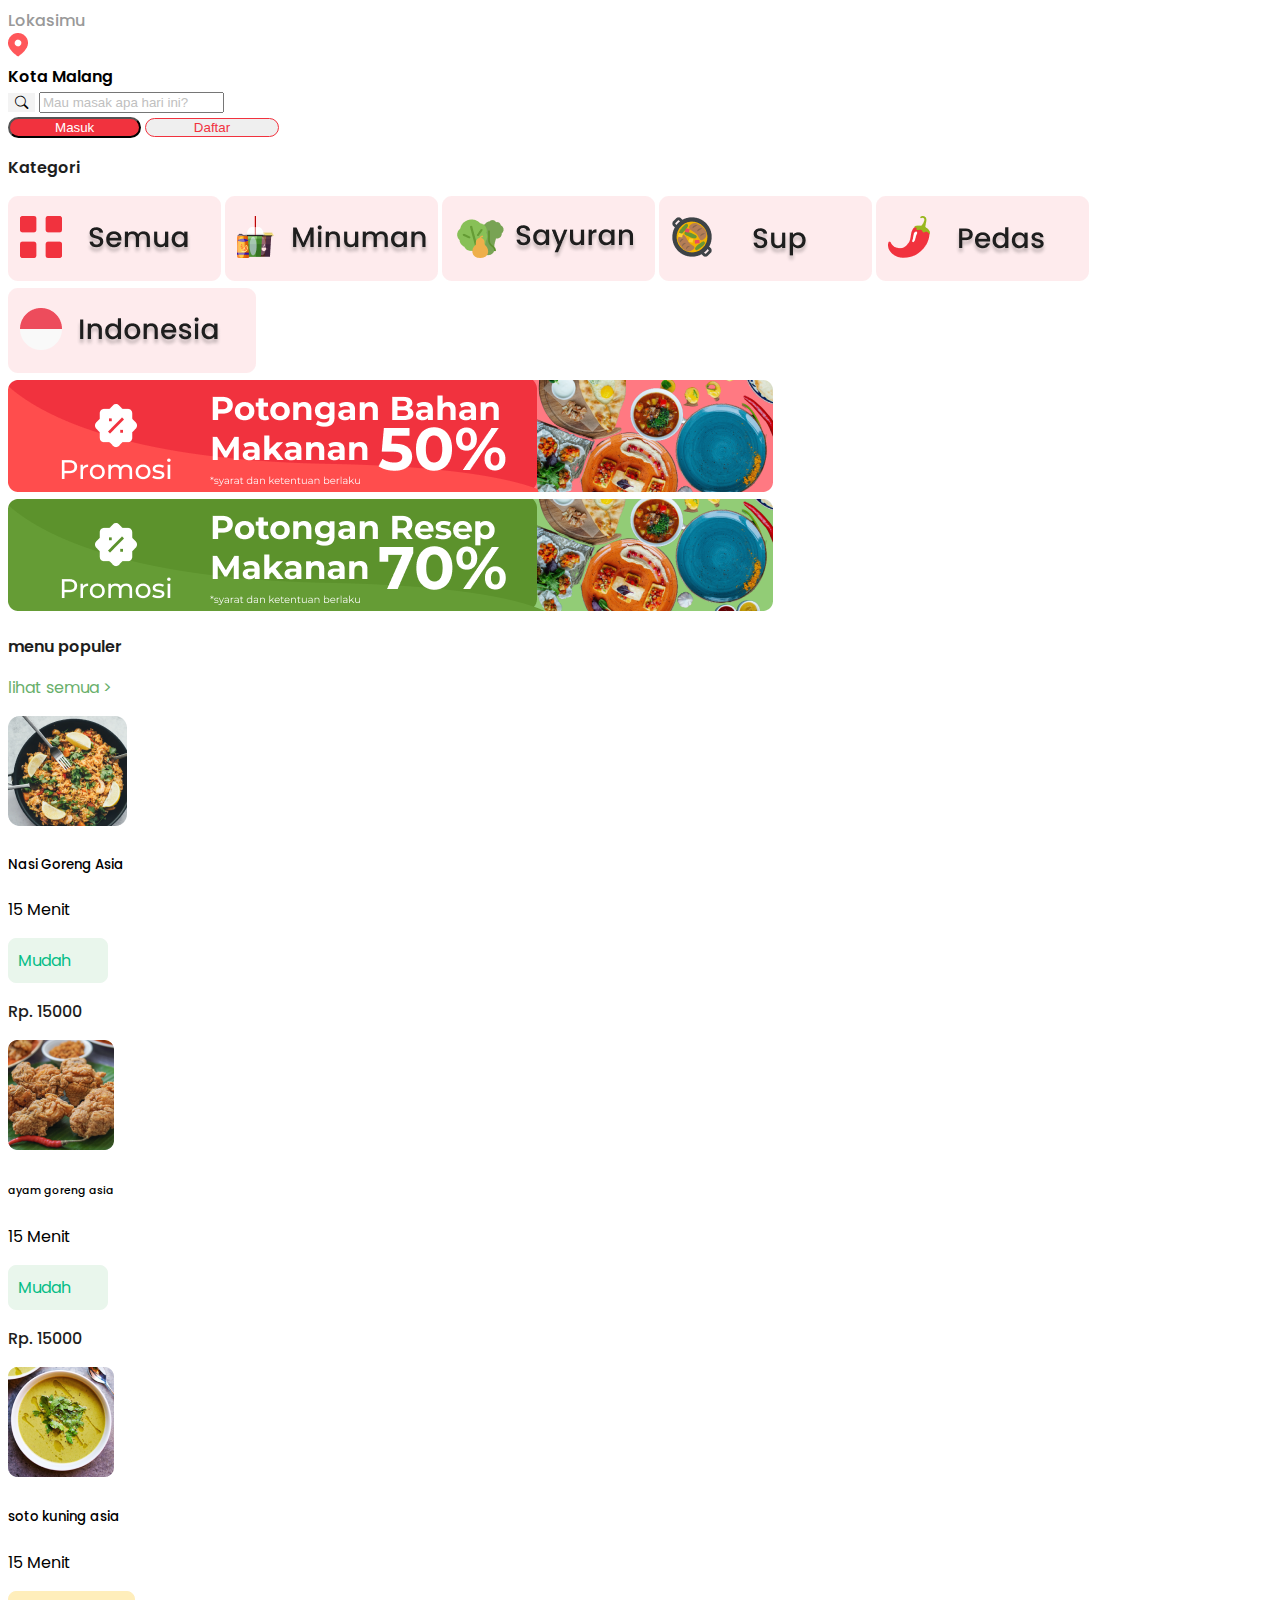
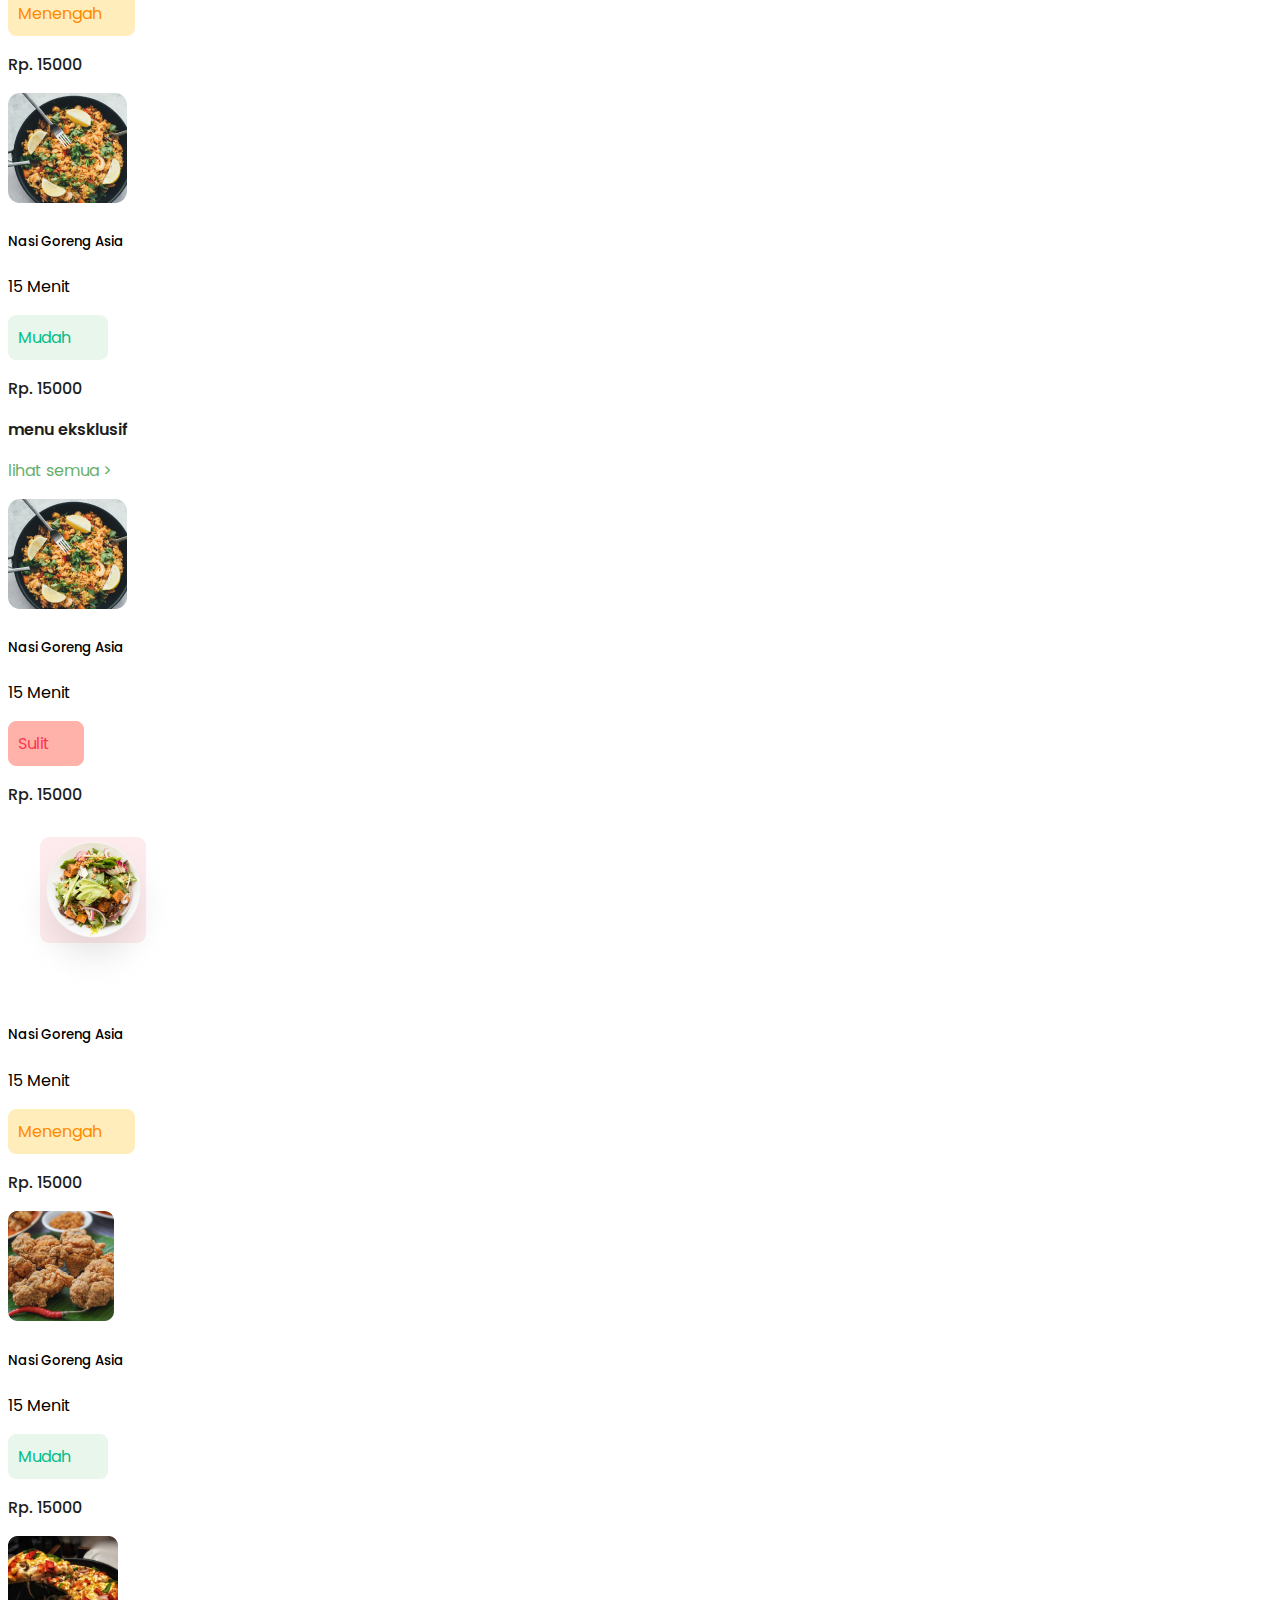
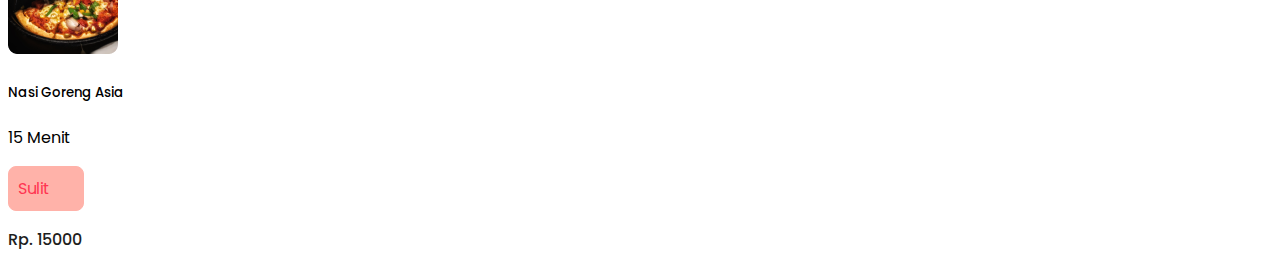
<file: index.html>
<!DOCTYPE html>
<html lang="en">

<head>
  <meta charset="UTF-8">
  <meta http-equiv="X-UA-Compatible" content="IE=edge">
  <meta name="viewport" content="width=device-width, initial-scale=1.0">
  <link rel="icon" type="image/png" href="../../img/icons/dapurku.png" />
  <link href="https://cdn.jsdelivr.net/npm/bootstrap@5.1.3/dist/css/bootstrap.min.css" rel="stylesheet"
    integrity="sha384-1BmE4kWBq78iYhFldvKuhfTAU6auU8tT94WrHftjDbrCEXSU1oBoqyl2QvZ6jIW3" crossorigin="anonymous">
  <link rel="stylesheet" href="https://cdn.jsdelivr.net/npm/bootstrap-icons@1.7.1/font/bootstrap-icons.css">
  <title>Dapurku</title>
</head>

<body>
  <style>
    @import url('https://fonts.googleapis.com/css2?family=Poppins:wght@400;500;600&display=swap');

    body {
      font-family: 'Poppins', sans-serif;
    }

    .keterangan {
      font-weight: 500;
      color: #999999;
    }

    .kota {
      font-weight: 600;
    }

    .btn-search {
      border: 1px solid #F3F3F3;
      background-color: #F3F3F3;
    }

    .input-text {
      background-color: #F3F3F3;
      border: 1px solid #F3F3F3;
    }

    ::placeholder {
      color: #C0C0C0;
      font-weight: 500;
    }

    .keterangan-kategori {
      font-weight: 600;
      color: #1E1E1E;
    }

    a {
      text-decoration: none;
    }

    .btn-masuk {
      background-color: #F1323E;
      color: #ffffff;
      border-radius: 15px;
      width: 10em;
    }

    .btn-masuk:hover {
      color: rgb(234, 238, 213);
    }

    .btn-daftar {
      border: 1px solid #F1323E;
      color: #F1323E;
      border-radius: 15px;
      width: 10em;
    }

    .keterangan-menu {
      font-weight: 600;
      color: #1E1E1E;
    }

    .more {
      color: #69AF6B;
    }

    .card {
      border-radius: 24px !important;
    }

    .card-title {
      font-weight: 500 !important;
    }

    .tipe {
      font-weight: 400;
      color: #05BD86;
      border: 1px solid #E9F6EC;
      border-radius: 8px;
      padding: 9px;
      width: 5rem;
      background-color: #E9F6EC;
    }

    .tipe2 {
      font-weight: 400;
      color: #FF8A00;
      border: 1px solid #FFEEBB;
      background-color: #FFEEBB;
      border-radius: 8px;
      padding: 9px;
      width: 6.7rem;
    }

    .tipe3 {
      font-weight: 400;
      color: #FF3551;
      border: 1px solid #FFB2A9;
      background-color: #FFB2A9;
      border-radius: 8px;
      padding: 9px;
      width: 3.5rem;
    }

    .price {
      font-weight: 500 !important;
      color: #1E1E1E;
    }
  </style>

  <div class="top-bar border-bottom shadow p-3 mb-5 bg-body rounded">
    <div class="row ">
      <div class="col">
        <div class="p-2 keterangan">Lokasimu</div>
        <div class="p-2 d-flex flex-row">
          <img src="img/icons/location.png" alt="" class="me-1">
          <div class="kota">Kota Malang</div>
        </div>
        <div class="p-2 d-flex flex-row">
          <form class="d-flex flex-row">
            <div class="input-group mb-3">
              <button class="btn btn-outline-secondary btn-search" type="button" id="button-addon1">
                <i class="bi bi-search"></i>
              </button>
              <input type="text" class="form-control" placeholder="Mau masak apa hari ini?"
                aria-label="Example text with button addon" aria-describedby="button-addon1" class="input-text">
            </div>
          </form>
        </div>
      </div>

      <div class="col d-grid gap-2 d-md-flex justify-content-md-end me-md-4 align-items-center">
        <a href="pages/login-register/login.html">
          <button class="btn btn-masuk me-md-2 p-2 w-lg-3" type="button">Masuk</button>
        </a>

        <a href="pages/login-register/register.html">
          <button class="btn btn-daftar p-2" type="button">Daftar</button>
        </a>
      </div>
    </div>
  </div>

  <div class="contents">
    <div class="kolom-kategori ms-3 ms-lg-4">
      <p class="keterangan-kategori fs-4">Kategori</p>
      <a href="pages/kategori/categories.html" target="_blank">
        <img src="img/kategori/category-all.png" alt="" class="mb-3">
        <img src="img/kategori/drink.png" alt="" class="mb-3 mx-lg-3">
        <img src="img/kategori/vegetable.png" alt="" class="mb-3">
        <img src="img/kategori/soup.png" alt="" class="mb-3  mx-lg-3">
        <img src="img/kategori/spicy.png" alt="" class="mb-3">
        <img src="img/kategori/indonesia.png" alt="" class="mb-3 mx--lg-3">
      </a>
    </div>

    <!-- Voucher -->
    <div class="kolom-promosi mx-3 ms-lg-4">
      <div class="row align-items-start">
        <div class="col col-lg-6 img-fluid">
          <a href="pages/voucher/toko.html" target="_blank">
            <img src="img/voucher/voucher-1.png" alt="" class="img-fluid">
          </a>
        </div>

        <div class="col col-lg-6 img-fluid">
          <a href="pages/voucher/toko.html" target="_blank">
            <img src="img/voucher/voucher-2.png" alt="" class="img-fluid">
          </a>
        </div>
      </div>
    </div>

    <div class="kolom-menu ms-3 ms-lg-4 mt-4">
      <!-- Menu Populer -->
      <div class="kolom-populer">
        <div class="row align-items-start">
          <div class="col">
            <p class="text-capitalize text-start keterangan-menu fs-4">menu populer</p>
          </div>
          <div class="col">
            <a href="pages/menu/populer.html" target="_blank" class="more">
              <p class="text-capitalize text-end me-lg-5">lihat semua ></p>
            </a>
          </div>
        </div>

        <div class="row">
          <!-- first menu -->
          <div class="col">
            <a href="pages/detail/menu.html" style="text-decoration: none; color: #000000;">
              <div class="card mb-3 p-4 shadow p-3 mb-5 bg-body rounded" style="max-width: 1340px;">
                <div class="row g-0">
                  <div class="col-md-4">
                    <img src="img/menu/nasgor-asia.png"
                      class="img-fluid rounded-start mt-md-5 mt-lg-5 mt-xl-4 img-responsive" alt="">
                  </div>

                  <div class="col-md-8">
                    <div class="card-body">
                      <h5 class="card-title">Nasi Goreng Asia</h5>
                      <p class="card-text time">15 Menit</p>
                      <p class="card-text tipe">Mudah</p>
                      <p class="card-text price">Rp. 15000</p>
                    </div>
                  </div>
                </div>
              </div>
            </a>
          </div>

          <!-- second menu -->
          <div class="col">
            <a href="pages/detail/menu.html" style="text-decoration: none; color: #000000;">
              <div class="card mb-3 p-4 shadow p-3 mb-5 bg-body rounded" style="max-width: 1340px;">
                <div class="row g-0">
                  <div class="col-md-4">
                    <img src="img/menu/ayamgoreng-asia.png"
                      class="img-fluid rounded-start mt-md-5 mt-lg-5 mt-xl-4 img-responsive" alt="">
                  </div>

                  <div class="col-md-8">
                    <div class="card-body">
                      <h6 class="card-title text-capitalize fs-5">ayam goreng asia</h6>
                      <p class="card-text time">15 Menit</p>
                      <p class="card-text tipe">Mudah</p>
                      <p class="card-text price">Rp. 15000</p>
                    </div>
                  </div>
                </div>
              </div>
            </a>
          </div>

          <!-- third menu -->
          <div class="col">
            <a href="pages/detail/menu.html" style="text-decoration: none; color: #000000;">
              <div class="card mb-3 p-4 shadow p-3 mb-5 bg-body rounded" style="max-width: 1340px;">
                <div class="row g-0">
                  <div class="col-md-4">
                    <img src="img/menu/sotokuning-asia.png"
                      class="img-fluid rounded-start mt-md-5 mt-lg-5 mt-xl-4 img-responsive" alt="">
                  </div>

                  <div class="col-md-8">
                    <div class="card-body">
                      <h5 class="card-title text-capitalize">soto kuning asia</h5>
                      <p class="card-text time">15 Menit</p>
                      <p class="card-text tipe2">Menengah</p>
                      <p class="card-text price">Rp. 15000</p>
                    </div>
                  </div>
                </div>
              </div>
            </a>
          </div>

          <!-- fourth menu -->
          <div class="col me-3">
            <a href="pages/detail/menu.html" style="text-decoration: none; color: #000000;">
              <div class="card mb-3 p-4 shadow p-3 mb-5 bg-body rounded" style="max-width: 1340px;">
                <div class="row g-0">
                  <div class="col-md-4">
                    <img src="img/menu/nasgor-asia.png"
                      class="img-fluid rounded-start mt-md-5 mt-lg-5 mt-xl-4 img-responsive" alt="">
                  </div>

                  <div class="col-md-8">
                    <div class="card-body">
                      <h5 class="card-title">Nasi Goreng Asia</h5>
                      <p class="card-text time">15 Menit</p>
                      <p class="card-text tipe">Mudah</p>
                      <p class="card-text price">Rp. 15000</p>
                    </div>
                  </div>
                </div>
              </div>
            </a>
          </div>
        </div>
      </div>

      <!-- Menu Eksklusif -->
      <div class="kolom-eksklusif">
        <div class="row align-items-start">
          <div class="col">
            <p class="text-capitalize text-start keterangan-menu fs-4">menu eksklusif</p>
          </div>
          <div class="col">
            <a href="pages/menu/eksklusif.html" target="_blank" class="more">
              <p class="text-capitalize text-end me-5">lihat semua ></p>
            </a>
          </div>
        </div>

        <div class="row">
          <!-- first menu -->
          <div class="col">
            <a href="pages/detail/menu.html" style="text-decoration: none; color: #000000;">
              <div class="card mb-3 p-4 shadow p-3 mb-5 bg-body rounded" style="max-width: 1340px;">
                <div class="row g-0">
                  <div class="col-md-4">
                    <img src="img/menu/nasgor-asia.png"
                      class="img-fluid rounded-start mt-md-5 mt-lg-5 mt-xl-4 img-responsive" alt="">
                  </div>

                  <div class="col-md-8">
                    <div class="card-body">
                      <h5 class="card-title">Nasi Goreng Asia</h5>
                      <p class="card-text time">15 Menit</p>
                      <p class="card-text tipe3">Sulit</p>
                      <p class="card-text price">Rp. 15000</p>
                    </div>
                  </div>
                </div>
              </div>
            </a>
          </div>

          <!-- second menu -->
          <div class="col">
            <a href="pages/detail/menu.html" style="text-decoration: none; color: #000000;">
              <div class="card mb-3 p-4 shadow p-3 mb-5 bg-body rounded" style="max-width: 1340px;">
                <div class="row g-0">
                  <div class="col-md-4">
                    <img src="img/menu/salad.png" class="img-fluid rounded-start mt-md-5 mt-lg-5 mt-xl-4 img-responsive"
                      alt="">
                  </div>

                  <div class="col-md-8">
                    <div class="card-body">
                      <h5 class="card-title">Nasi Goreng Asia</h5>
                      <p class="card-text time">15 Menit</p>
                      <p class="card-text tipe2">Menengah</p>
                      <p class="card-text price">Rp. 15000</p>
                    </div>
                  </div>
                </div>
              </div>
            </a>
          </div>

          <!-- third menu -->
          <div class="col">
            <a href="pages/detail/menu.html" style="text-decoration: none; color: #000000;">
              <div class="card mb-3 p-4 shadow p-3 mb-5 bg-body rounded" style="max-width: 1340px;">
                <div class="row g-0">
                  <div class="col-md-4">
                    <img src="img/menu/ayamgoreng-asia.png"
                      class="img-fluid rounded-start mt-md-5 mt-lg-5 mt-xl-4 img-responsive" alt="">
                  </div>

                  <div class="col-md-8">
                    <div class="card-body">
                      <h5 class="card-title">Nasi Goreng Asia</h5>
                      <p class="card-text time">15 Menit</p>
                      <p class="card-text tipe">Mudah</p>
                      <p class="card-text price">Rp. 15000</p>
                    </div>
                  </div>
                </div>
              </div>
            </a>
          </div>

          <!-- fourth menu -->
          <div class="col me-3">
            <a href="pages/detail/menu.html" style="text-decoration: none; color: #000000;">
              <div class="card mb-3 p-4 shadow p-3 mb-5 bg-body rounded" style="max-width: 1340px;">
                <div class="row g-0">
                  <div class="col-md-4">
                    <img src="img/menu/pizzagoreng-asia.png"
                      class="img-fluid rounded-start mt-md-5 mt-lg-5 mt-xl-4 img-responsive" alt="">
                  </div>

                  <div class="col-md-8">
                    <div class="card-body">
                      <h5 class="card-title">Nasi Goreng Asia</h5>
                      <p class="card-text time">15 Menit</p>
                      <p class="card-text tipe3">Sulit</p>
                      <p class="card-text price">Rp. 15000</p>
                    </div>
                  </div>
                </div>
              </div>
            </a>
          </div>
        </div>
      </div>
    </div>
  </div>

  <script src="https://cdn.jsdelivr.net/npm/@popperjs/core@2.10.2/dist/umd/popper.min.js"
    integrity="sha384-7+zCNj/IqJ95wo16oMtfsKbZ9ccEh31eOz1HGyDuCQ6wgnyJNSYdrPa03rtR1zdB"
    crossorigin="anonymous"></script>
  <script src="https://cdn.jsdelivr.net/npm/bootstrap@5.1.3/dist/js/bootstrap.min.js"
    integrity="sha384-QJHtvGhmr9XOIpI6YVutG+2QOK9T+ZnN4kzFN1RtK3zEFEIsxhlmWl5/YESvpZ13"
    crossorigin="anonymous"></script>
</body>

</html>
</file>
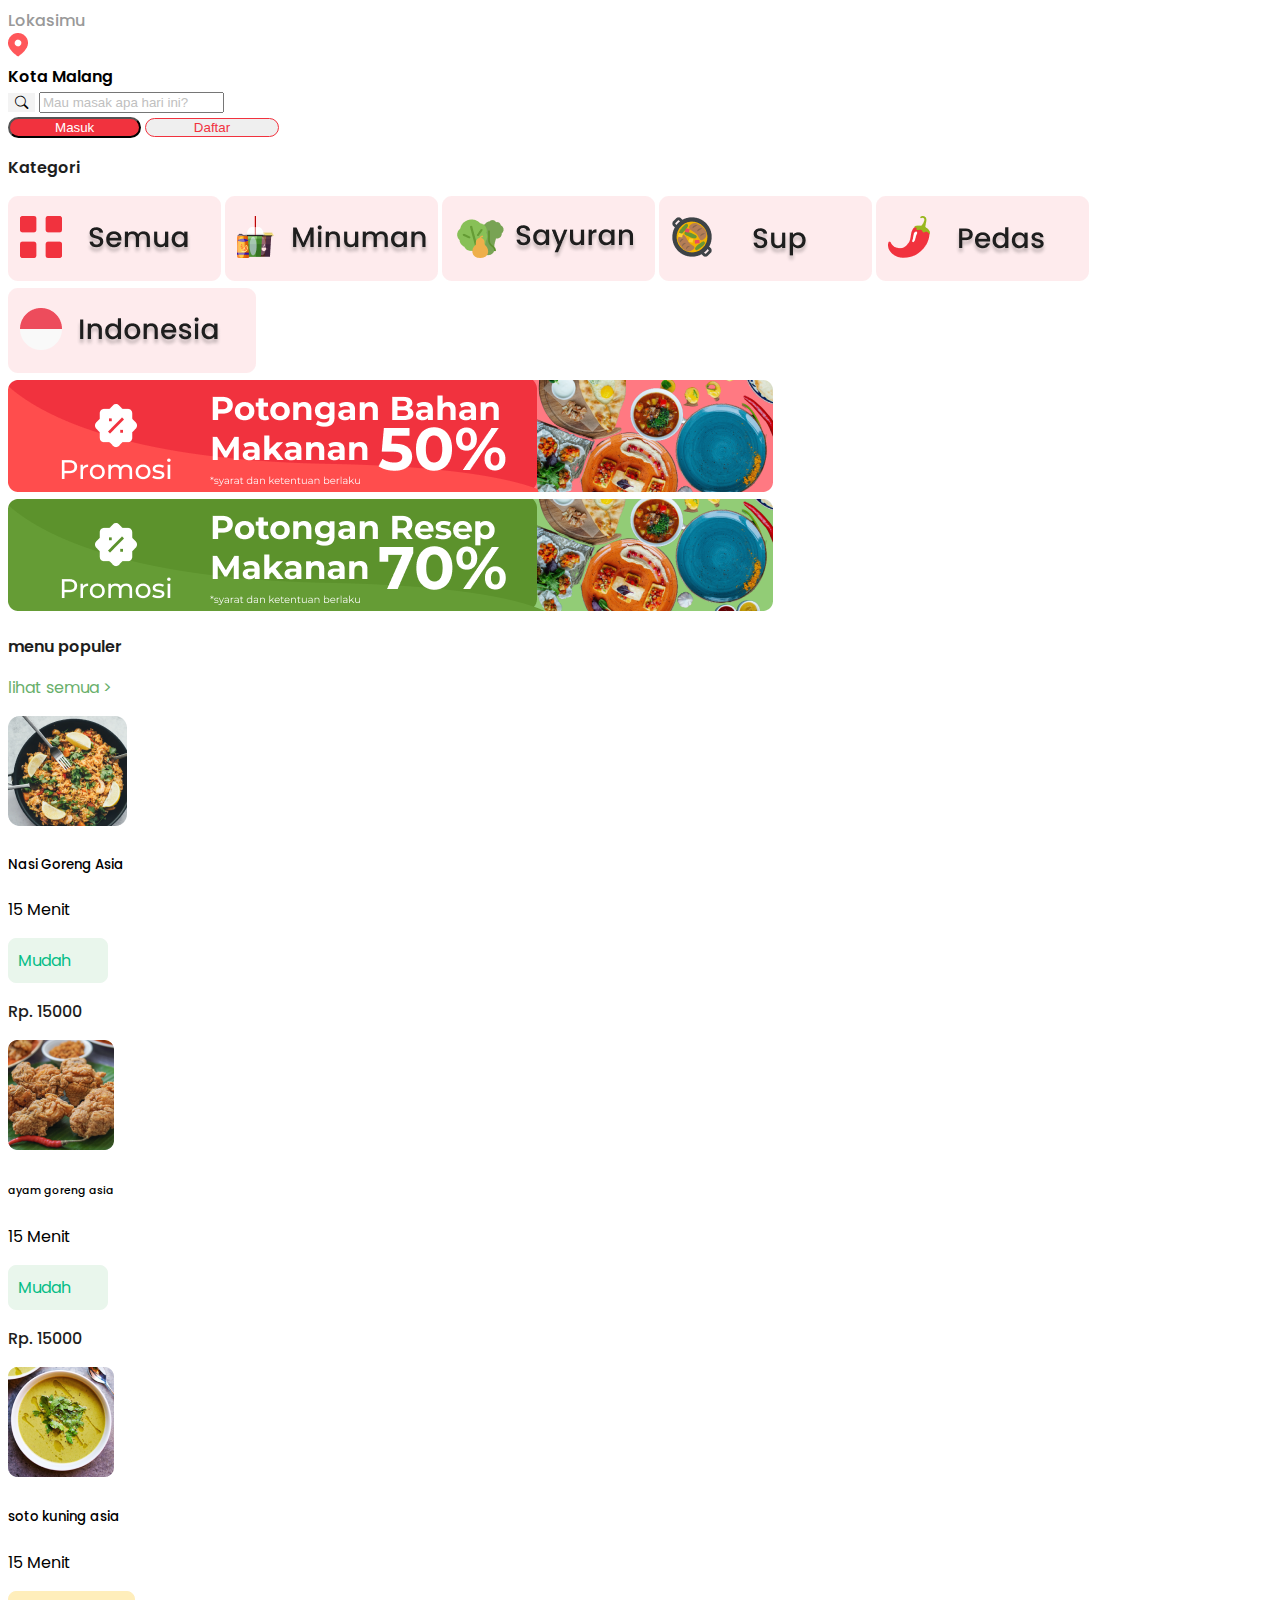
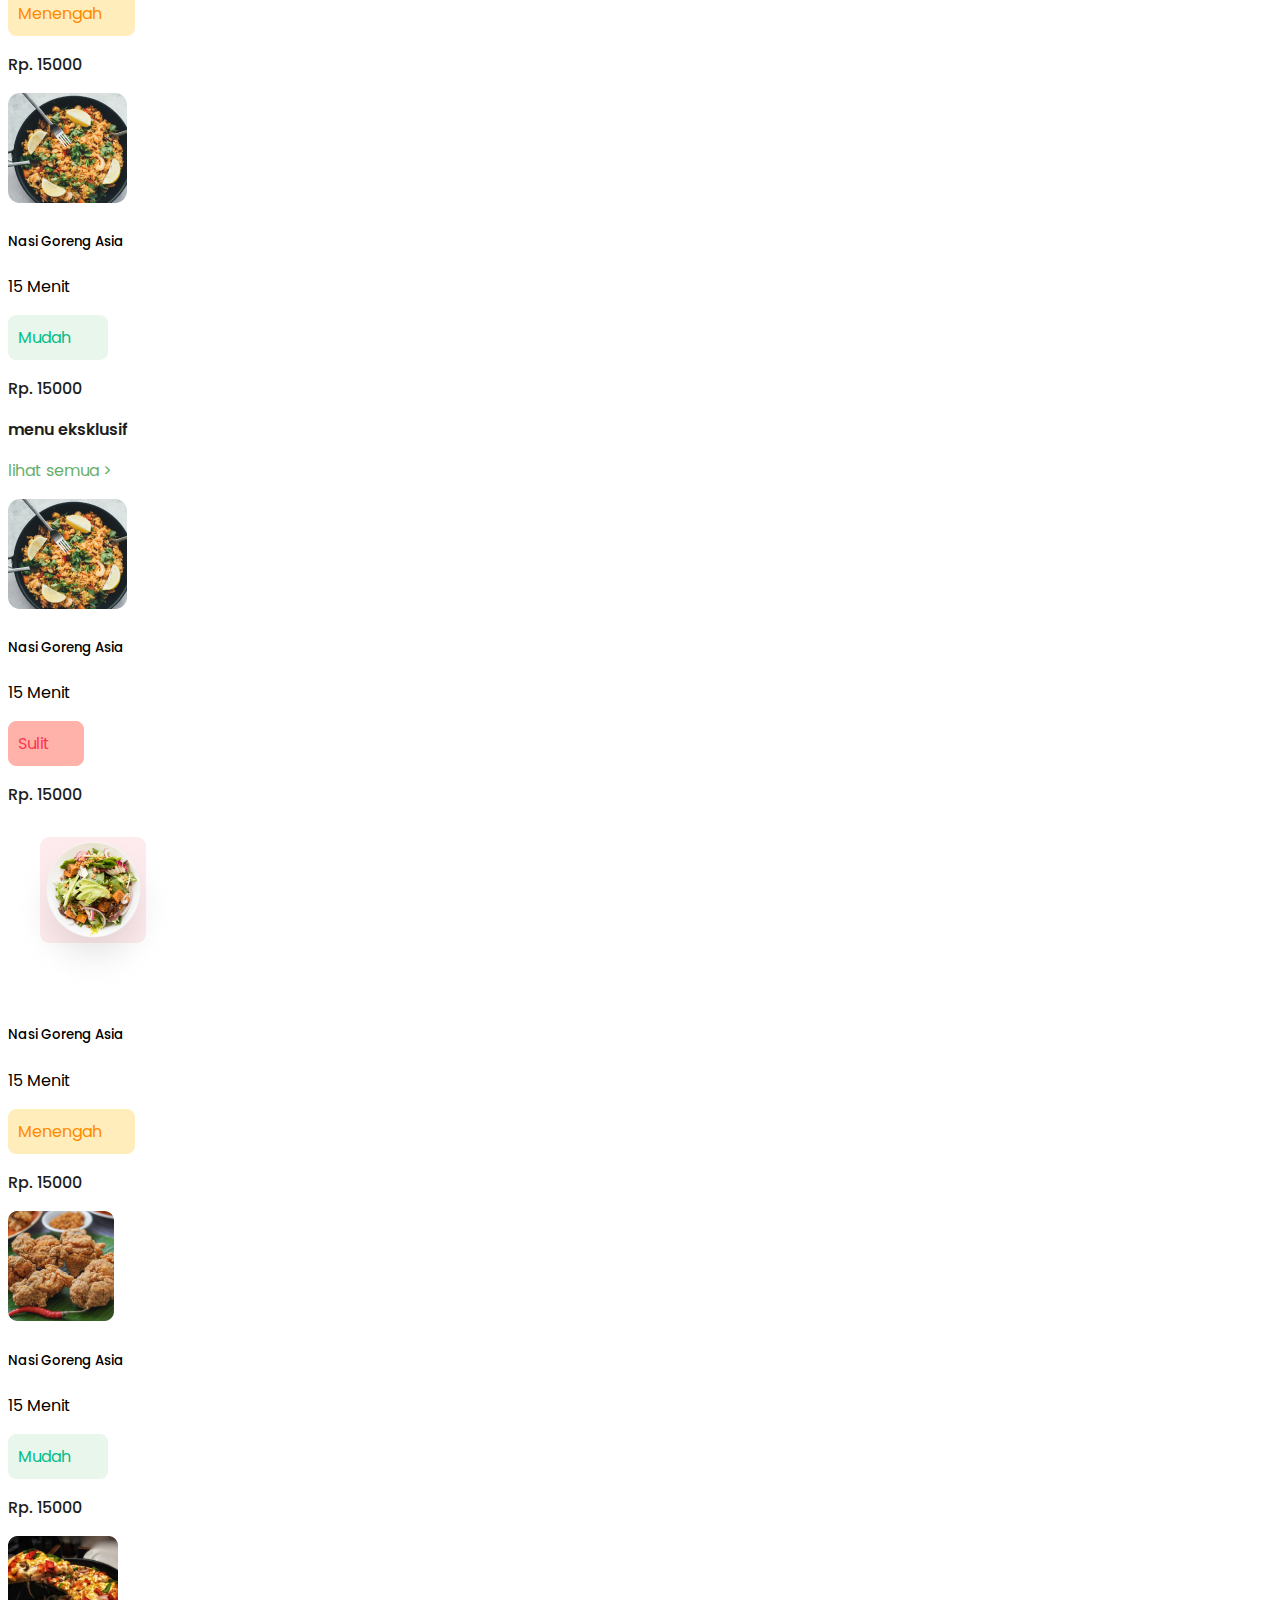
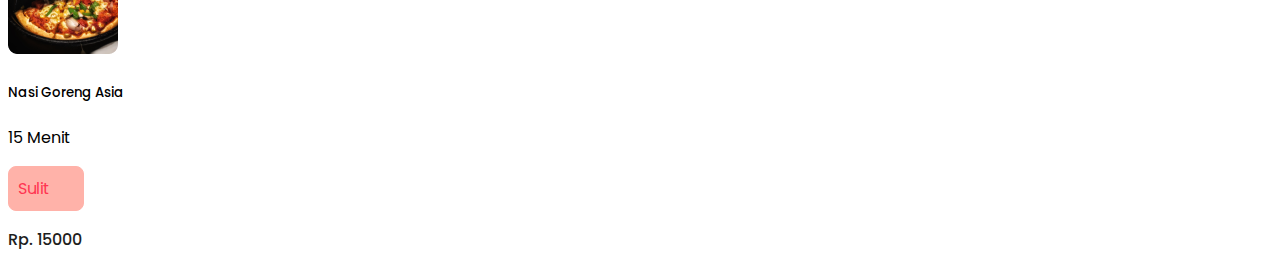
<file: pages/home.html>
<!DOCTYPE html>
<html lang="en">

<head>
  <meta charset="UTF-8">
  <meta http-equiv="X-UA-Compatible" content="IE=edge">
  <meta name="viewport" content="width=device-width, initial-scale=1.0">
  <link rel="icon" type="image/png" href="../img/icons/dapurku.png" />
  <link href="https://cdn.jsdelivr.net/npm/bootstrap@5.1.3/dist/css/bootstrap.min.css" rel="stylesheet"
    integrity="sha384-1BmE4kWBq78iYhFldvKuhfTAU6auU8tT94WrHftjDbrCEXSU1oBoqyl2QvZ6jIW3" crossorigin="anonymous">
  <link rel="stylesheet" href="https://cdn.jsdelivr.net/npm/bootstrap-icons@1.7.1/font/bootstrap-icons.css">
  <title>Dapurku</title>
</head>

<body>
  <style>
    @import url('https://fonts.googleapis.com/css2?family=Poppins:wght@400;500;600&display=swap');

    body {
      font-family: 'Poppins', sans-serif;
    }

    .keterangan {
      font-weight: 500;
      color: #999999;
    }

    .kota {
      font-weight: 600;
    }

    .btn-search {
      border: 1px solid #F3F3F3;
      background-color: #F3F3F3;
    }

    .input-text {
      background-color: #F3F3F3;
      border: 1px solid #F3F3F3;
    }

    ::placeholder {
      color: #C0C0C0;
      font-weight: 500;
    }

    .keterangan-kategori {
      font-weight: 600;
      color: #1E1E1E;
    }

    a {
      text-decoration: none;
    }

    .btn-masuk {
      background-color: #F1323E;
      color: #ffffff;
      border-radius: 15px;
      width: 10em;
    }

    .btn-masuk:hover {
      color: rgb(234, 238, 213);
    }

    .btn-daftar {
      border: 1px solid #F1323E;
      color: #F1323E;
      border-radius: 15px;
      width: 10em;
    }

    .keterangan-menu {
      font-weight: 600;
      color: #1E1E1E;
    }

    .more {
      color: #69AF6B;
    }

    .card {
      border-radius: 24px !important;
    }

    .card-title {
      font-weight: 500 !important;
    }

    .tipe {
      font-weight: 400;
      color: #05BD86;
      border: 1px solid #E9F6EC;
      border-radius: 8px;
      padding: 9px;
      width: 5rem;
      background-color: #E9F6EC;
    }

    .tipe2 {
      font-weight: 400;
      color: #FF8A00;
      border: 1px solid #FFEEBB;
      background-color: #FFEEBB;
      border-radius: 8px;
      padding: 9px;
      width: 6.7rem;
    }

    .tipe3 {
      font-weight: 400;
      color: #FF3551;
      border: 1px solid #FFB2A9;
      background-color: #FFB2A9;
      border-radius: 8px;
      padding: 9px;
      width: 3.5rem;
    }

    .price {
      font-weight: 500 !important;
      color: #1E1E1E;
    }
  </style>

  <div class="top-bar border-bottom shadow p-3 mb-5 bg-body rounded">
    <div class="row ">
      <div class="col">
        <div class="p-2 keterangan">Lokasimu</div>
        <div class="p-2 d-flex flex-row">
          <img src="../img/icons/location.png" alt="" class="me-1">
          <div class="kota">Kota Malang</div>
        </div>
        <div class="p-2 d-flex flex-row">
          <form class="d-flex flex-row">
            <div class="input-group mb-3">
              <button class="btn btn-outline-secondary btn-search" type="button" id="button-addon1">
                <i class="bi bi-search"></i>
              </button>
              <input type="text" class="form-control" placeholder="Mau masak apa hari ini?"
                aria-label="Example text with button addon" aria-describedby="button-addon1" class="input-text">
            </div>
          </form>
        </div>
      </div>

      <div class="col d-grid gap-2 d-md-flex justify-content-md-end me-md-4 align-items-center">
        <a href="./login-register/login.html">
          <button class="btn btn-masuk me-md-2 p-2 w-lg-3" type="button">Masuk</button>
        </a>

        <a href="./login-register/register.html">
          <button class="btn btn-daftar p-2" type="button">Daftar</button>
        </a>
      </div>
    </div>
  </div>

  <div class="contents">
    <div class="kolom-kategori ms-3 ms-lg-4">
      <p class="keterangan-kategori fs-4">Kategori</p>
      <a href="./pages/kategori/categories.html" target="_blank">
        <img src="../img/kategori/category-all.png" alt="" class="mb-3">
        <img src="../img/kategori/drink.png" alt="" class="mb-3 mx-lg-3">
        <img src="../img/kategori/vegetable.png" alt="" class="mb-3">
        <img src="../img/kategori/soup.png" alt="" class="mb-3  mx-lg-3">
        <img src="../img/kategori/spicy.png" alt="" class="mb-3">
        <img src="../img/kategori/indonesia.png" alt="" class="mb-3 mx--lg-3">
      </a>
    </div>

    <!-- Voucher -->
    <div class="kolom-promosi mx-3 ms-lg-4">
      <div class="row align-items-start">
        <div class="col col-lg-6 img-fluid">
          <a href="./voucher/toko.html" target="_blank">
            <img src="../img/voucher/voucher-1.png" alt="" class="img-fluid">
          </a>
        </div>

        <div class="col col-lg-6 img-fluid">
          <a href="pages/voucher/toko.html" target="_blank">
            <img src="../img/voucher/voucher-2.png" alt="" class="img-fluid">
          </a>
        </div>
      </div>
    </div>

    <div class="kolom-menu ms-3 ms-lg-4 mt-4">
      <!-- Menu Populer -->
      <div class="kolom-populer">
        <div class="row align-items-start">
          <div class="col">
            <p class="text-capitalize text-start keterangan-menu fs-4">menu populer</p>
          </div>
          <div class="col">
            <a href="./menu/populer.html" target="_blank" class="more">
              <p class="text-capitalize text-end me-lg-5">lihat semua ></p>
            </a>
          </div>
        </div>

        <div class="row">
          <!-- first menu -->
          <div class="col">
            <a href="./detail/menu.html" style="text-decoration: none; color: #000000;">
              <div class="card mb-3 p-4 shadow p-3 mb-5 bg-body rounded" style="max-width: 1340px;">
                <div class="row g-0">
                  <div class="col-md-4">
                    <img src="../img/menu/nasgor-asia.png"
                      class="img-fluid rounded-start mt-md-5 mt-lg-5 mt-xl-4 img-responsive" alt="">
                  </div>

                  <div class="col-md-8">
                    <div class="card-body">
                      <h5 class="card-title">Nasi Goreng Asia</h5>
                      <p class="card-text time">15 Menit</p>
                      <p class="card-text tipe">Mudah</p>
                      <p class="card-text price">Rp. 15000</p>
                    </div>
                  </div>
                </div>
              </div>
            </a>
          </div>

          <!-- second menu -->
          <div class="col">
            <a href="./detail/menu.html" style="text-decoration: none; color: #000000;">
              <div class="card mb-3 p-4 shadow p-3 mb-5 bg-body rounded" style="max-width: 1340px;">
                <div class="row g-0">
                  <div class="col-md-4">
                    <img src="../img/menu/ayamgoreng-asia.png"
                      class="img-fluid rounded-start mt-md-5 mt-lg-5 mt-xl-4 img-responsive" alt="">
                  </div>

                  <div class="col-md-8">
                    <div class="card-body">
                      <h6 class="card-title text-capitalize fs-5">ayam goreng asia</h6>
                      <p class="card-text time">15 Menit</p>
                      <p class="card-text tipe">Mudah</p>
                      <p class="card-text price">Rp. 15000</p>
                    </div>
                  </div>
                </div>
              </div>
            </a>
          </div>

          <!-- third menu -->
          <div class="col">
            <a href="./detail/menu.html" style="text-decoration: none; color: #000000;">
              <div class="card mb-3 p-4 shadow p-3 mb-5 bg-body rounded" style="max-width: 1340px;">
                <div class="row g-0">
                  <div class="col-md-4">
                    <img src="../img/menu/sotokuning-asia.png"
                      class="img-fluid rounded-start mt-md-5 mt-lg-5 mt-xl-4 img-responsive" alt="">
                  </div>

                  <div class="col-md-8">
                    <div class="card-body">
                      <h5 class="card-title text-capitalize">soto kuning asia</h5>
                      <p class="card-text time">15 Menit</p>
                      <p class="card-text tipe2">Menengah</p>
                      <p class="card-text price">Rp. 15000</p>
                    </div>
                  </div>
                </div>
              </div>
            </a>
          </div>

          <!-- fourth menu -->
          <div class="col me-3">
            <a href="./detail/menu.html" style="text-decoration: none; color: #000000;">
              <div class="card mb-3 p-4 shadow p-3 mb-5 bg-body rounded" style="max-width: 1340px;">
                <div class="row g-0">
                  <div class="col-md-4">
                    <img src="../img/menu/nasgor-asia.png"
                      class="img-fluid rounded-start mt-md-5 mt-lg-5 mt-xl-4 img-responsive" alt="">
                  </div>

                  <div class="col-md-8">
                    <div class="card-body">
                      <h5 class="card-title">Nasi Goreng Asia</h5>
                      <p class="card-text time">15 Menit</p>
                      <p class="card-text tipe">Mudah</p>
                      <p class="card-text price">Rp. 15000</p>
                    </div>
                  </div>
                </div>
              </div>
            </a>
          </div>
        </div>
      </div>

      <!-- Menu Eksklusif -->
      <div class="kolom-eksklusif">
        <div class="row align-items-start">
          <div class="col">
            <p class="text-capitalize text-start keterangan-menu fs-4">menu eksklusif</p>
          </div>
          <div class="col">
            <a href="./menu/eksklusif.html" target="_blank" class="more">
              <p class="text-capitalize text-end me-5">lihat semua ></p>
            </a>
          </div>
        </div>

        <div class="row">
          <!-- first menu -->
          <div class="col">
            <a href="./detail/menu.html" style="text-decoration: none; color: #000000;">
              <div class="card mb-3 p-4 shadow p-3 mb-5 bg-body rounded" style="max-width: 1340px;">
                <div class="row g-0">
                  <div class="col-md-4">
                    <img src="../img/menu/nasgor-asia.png"
                      class="img-fluid rounded-start mt-md-5 mt-lg-5 mt-xl-4 img-responsive" alt="">
                  </div>

                  <div class="col-md-8">
                    <div class="card-body">
                      <h5 class="card-title">Nasi Goreng Asia</h5>
                      <p class="card-text time">15 Menit</p>
                      <p class="card-text tipe3">Sulit</p>
                      <p class="card-text price">Rp. 15000</p>
                    </div>
                  </div>
                </div>
              </div>
            </a>
          </div>

          <!-- second menu -->
          <div class="col">
            <a href="./detail/menu.html" style="text-decoration: none; color: #000000;">
              <div class="card mb-3 p-4 shadow p-3 mb-5 bg-body rounded" style="max-width: 1340px;">
                <div class="row g-0">
                  <div class="col-md-4">
                    <img src="../img/menu/salad.png"
                      class="img-fluid rounded-start mt-md-5 mt-lg-5 mt-xl-4 img-responsive" alt="">
                  </div>

                  <div class="col-md-8">
                    <div class="card-body">
                      <h5 class="card-title">Nasi Goreng Asia</h5>
                      <p class="card-text time">15 Menit</p>
                      <p class="card-text tipe2">Menengah</p>
                      <p class="card-text price">Rp. 15000</p>
                    </div>
                  </div>
                </div>
              </div>
            </a>
          </div>

          <!-- third menu -->
          <div class="col">
            <a href="./detail/menu.html" style="text-decoration: none; color: #000000;">
              <div class="card mb-3 p-4 shadow p-3 mb-5 bg-body rounded" style="max-width: 1340px;">
                <div class="row g-0">
                  <div class="col-md-4">
                    <img src="../img/menu/ayamgoreng-asia.png"
                      class="img-fluid rounded-start mt-md-5 mt-lg-5 mt-xl-4 img-responsive" alt="">
                  </div>

                  <div class="col-md-8">
                    <div class="card-body">
                      <h5 class="card-title">Nasi Goreng Asia</h5>
                      <p class="card-text time">15 Menit</p>
                      <p class="card-text tipe">Mudah</p>
                      <p class="card-text price">Rp. 15000</p>
                    </div>
                  </div>
                </div>
              </div>
            </a>
          </div>

          <!-- fourth menu -->
          <div class="col me-3">
            <a href="./detail/menu.html" style="text-decoration: none; color: #000000;">
              <div class="card mb-3 p-4 shadow p-3 mb-5 bg-body rounded" style="max-width: 1340px;">
                <div class="row g-0">
                  <div class="col-md-4">
                    <img src="../img/menu/pizzagoreng-asia.png"
                      class="img-fluid rounded-start mt-md-5 mt-lg-5 mt-xl-4 img-responsive" alt="">
                  </div>

                  <div class="col-md-8">
                    <div class="card-body">
                      <h5 class="card-title">Nasi Goreng Asia</h5>
                      <p class="card-text time">15 Menit</p>
                      <p class="card-text tipe3">Sulit</p>
                      <p class="card-text price">Rp. 15000</p>
                    </div>
                  </div>
                </div>
              </div>
            </a>
          </div>
        </div>
      </div>
    </div>
  </div>

  <script src="https://cdn.jsdelivr.net/npm/@popperjs/core@2.10.2/dist/umd/popper.min.js"
    integrity="sha384-7+zCNj/IqJ95wo16oMtfsKbZ9ccEh31eOz1HGyDuCQ6wgnyJNSYdrPa03rtR1zdB"
    crossorigin="anonymous"></script>
  <script src="https://cdn.jsdelivr.net/npm/bootstrap@5.1.3/dist/js/bootstrap.min.js"
    integrity="sha384-QJHtvGhmr9XOIpI6YVutG+2QOK9T+ZnN4kzFN1RtK3zEFEIsxhlmWl5/YESvpZ13"
    crossorigin="anonymous"></script>
</body>

</html>
</file>
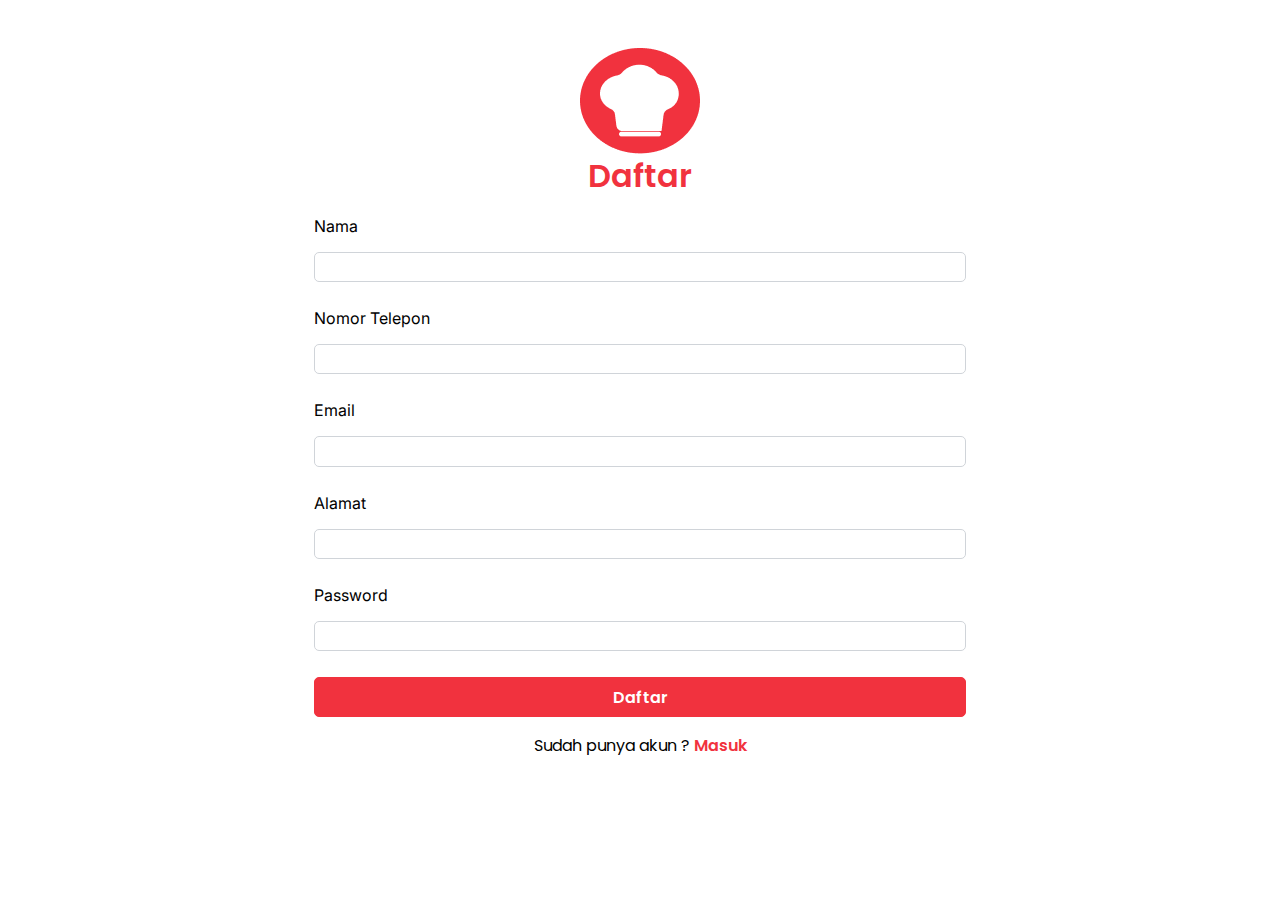
<file: pages/auth/register.html>
<!DOCTYPE html>
<html lang="en">

<head>
  <meta charset="UTF-8">
  <meta http-equiv="X-UA-Compatible" content="IE=edge">
  <meta name="viewport" content="width=device-width, initial-scale=1.0">
  <link rel="icon" type="image/png" href="../../img/icons/dapurku.png" />
  <link rel="stylesheet" href="./css/register.css">
  <title>Dapurku | Daftar</title>
</head>

<body>
  <div class="register-page">
    <div id="title">
      <div id="title">
        <img src="../../img/icons/dapurku.png" alt="Logo" class="logo">
        <p class="keterangan-daftar">Daftar</p>
      </div>
    </div>

    <form action="" method="post">
      <div id="kolom-namapengguna">
        <label for="nama-lengkap">Nama</label>
        <input type="text" name="nama-lengkap" id="pengisian-nama" required>
      </div>

      <div id="kolom-notelp">
        <label for="no-telp">Nomor Telepon</label>
        <input type="number" name="no-telp" id="pengisian-notelp" required>
      </div>

      <div id="kolom-email">
        <label for="email">Email</label>
        <input type="email" name="email" id="pengisian-email" required>
      </div>

      <div id="kolom-alamat">
        <label for="alamat">Alamat</label>
        <input type="text" name="alamat" id="pengisian-alamat" required>
      </div>

      <div id="kolom-password">
        <label for="password">Password</label>
        <input type="password" name="password" id="pengisian-password" required>
      </div>

      <div id="register-btn">
        <button type="submit" class="btn-daftar">
          <a href="../home.html" class="daftar">Daftar</a>
        </button>
      </div>

      <div id="login-link">
        <p>Sudah punya akun ? <a href="./login.html" class="link-login" target="_blank">Masuk</a></p>
      </div>
    </form>
  </div>
</body>

</html>
</file>
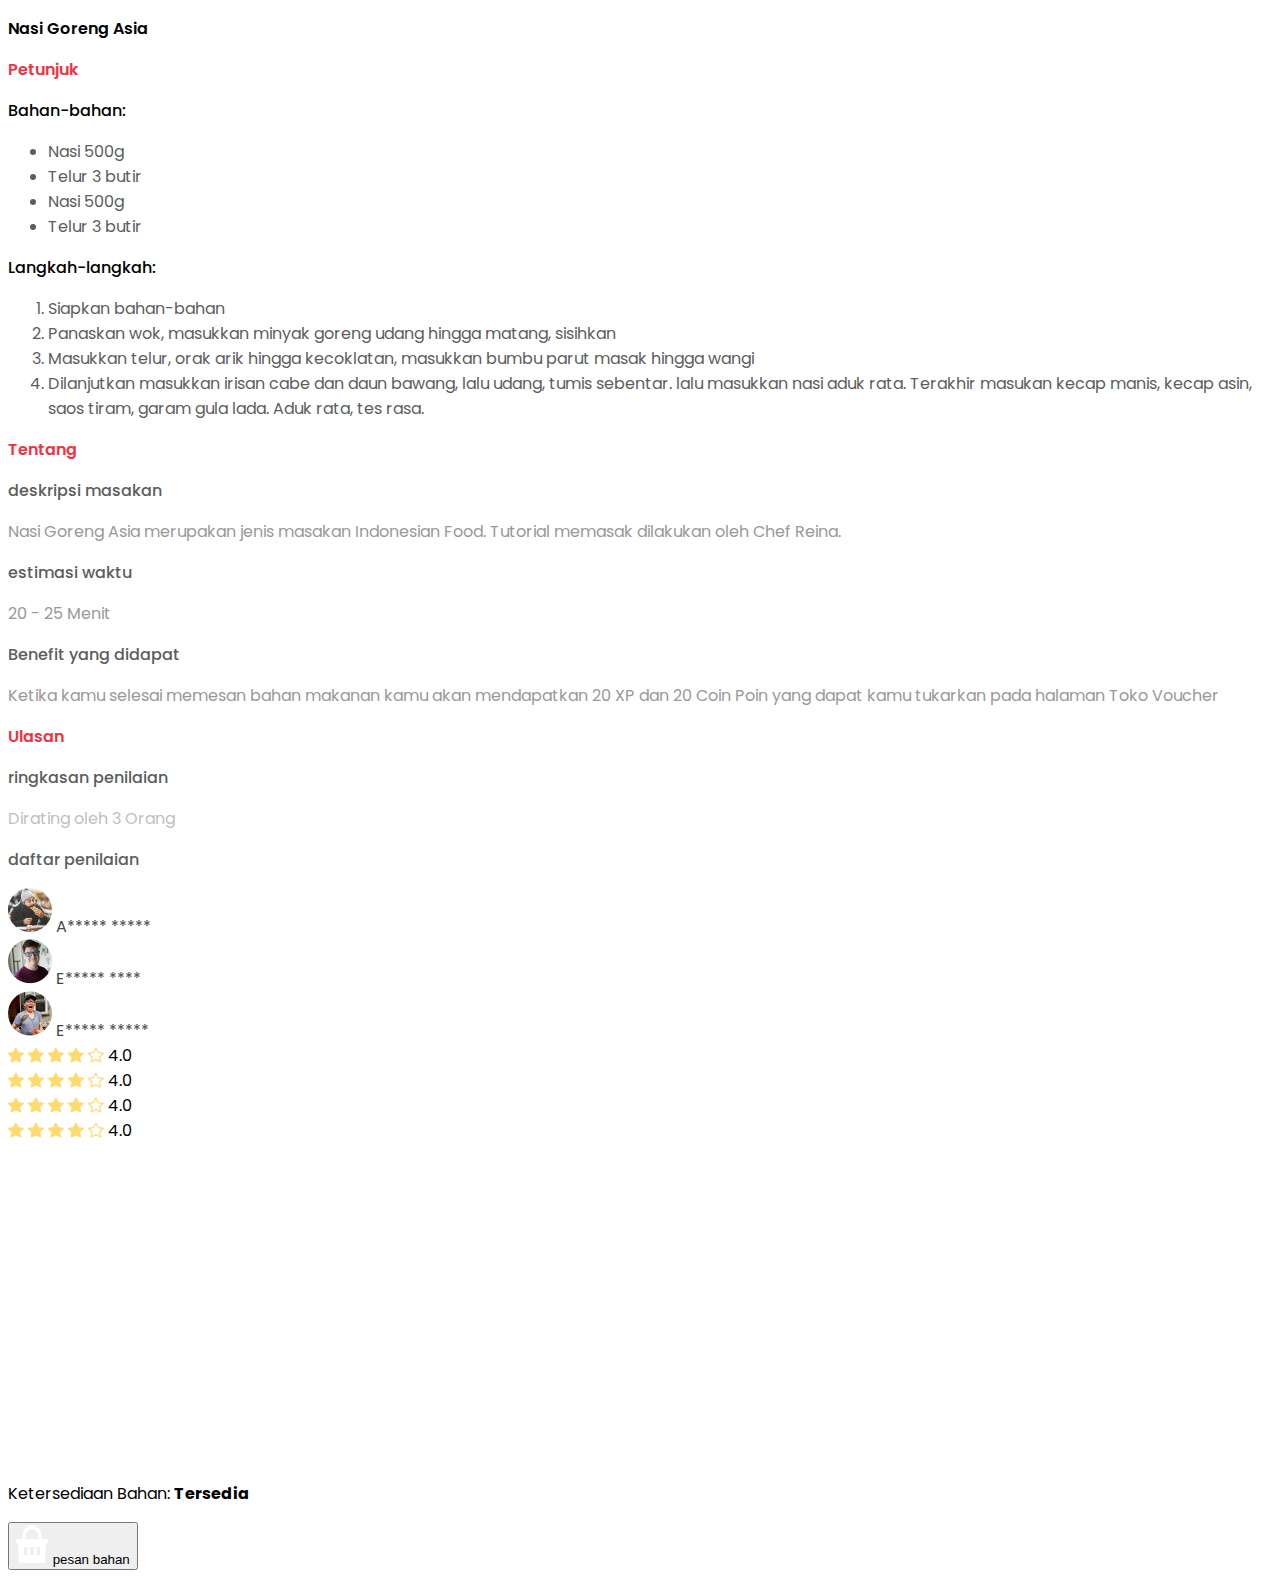
<file: pages/detail/menu.html>
<!DOCTYPE html>
<html lang="en">

<head>
  <meta charset="UTF-8">
  <meta http-equiv="X-UA-Compatible" content="IE=edge">
  <meta name="viewport" content="width=device-width, initial-scale=1.0">
  <link rel="icon" type="image/png" href="/img/icons/dapurku.png" />
  <link href="https://cdn.jsdelivr.net/npm/bootstrap@5.1.3/dist/css/bootstrap.min.css" rel="stylesheet"
    integrity="sha384-1BmE4kWBq78iYhFldvKuhfTAU6auU8tT94WrHftjDbrCEXSU1oBoqyl2QvZ6jIW3" crossorigin="anonymous">
  <link rel="stylesheet" href="https://cdn.jsdelivr.net/npm/bootstrap-icons@1.7.1/font/bootstrap-icons.css">
  <title>Dapurku | Detail Menu</title>
</head>

<body>
  <style>
    @import url('https://fonts.googleapis.com/css2?family=Poppins:wght@400;500;600&display=swap');

    body {
      font-family: 'Poppins', sans-serif;
    }

    .top-bar {
      font-weight: 600;
    }

    .sub-judul {
      color: #F1323E;
      font-weight: 600;
    }

    .text {
      font-weight: 500;
    }

    li {
      color: #5D5D5D;
    }

    .tentang1,
    .tentang2,
    .tentang3 {
      color: #5D5D5D;
      font-weight: 500;
    }

    .sub-deskripsi {
      color: #999999;
      font-weight: 400;
    }

    .pengguna {
      color: #474748;
      font-weight: 400;
    }

    .bi-star-fill {
      color: #FFDB6F;
    }

    .bi-star {
      color: #FFDB6F;
    }
  </style>

  <div class="top-bar border-bottom shadow p-3 mb-5 bg-body rounded">
    <p class="title text-center my-3 fs-2">Nasi Goreng Asia</p>
  </div>

  <div class="contents container">
    <div class="row">
      <div class="col">
        <div class="row petunjuk">
          <div class="sub-judul fs-4">
            <p>Petunjuk</p>
          </div>
          <div class="row bahan-bahan">
            <p class="text">Bahan-bahan:</p>
            <ul class="ms-4">
              <li>Nasi 500g</li>
              <li>Telur 3 butir</li>
              <li>Nasi 500g</li>
              <li>Telur 3 butir</li>
            </ul>
          </div>

          <div class="row steps">
            <p class="text">Langkah-langkah:</p>
            <ol class="ms-4">
              <li>Siapkan bahan-bahan</li>
              <li>Panaskan wok, masukkan minyak goreng udang hingga matang, sisihkan
              </li>
              <li>Masukkan telur, orak arik hingga kecoklatan, masukkan bumbu parut masak hingga wangi
              </li>
              <li>Dilanjutkan masukkan irisan cabe dan daun bawang, lalu udang, tumis sebentar. lalu masukkan nasi
                aduk
                rata. Terakhir masukan kecap manis, kecap asin, saos tiram, garam gula lada. Aduk rata, tes rasa.</li>
            </ol>
          </div>
        </div>

        <div class="row tentang">
          <div class="sub-judul fs-4">
            <p>Tentang</p>
          </div>

          <div class="deskripsi">
            <p class="text-capitalize tentang1">deskripsi masakan</p>
            <p class="sub-deskripsi">Nasi Goreng Asia merupakan jenis masakan Indonesian Food. Tutorial memasak
              dilakukan oleh Chef Reina.
            </p>
          </div>

          <div class="estimasi-waktu">
            <p class="text-capitalize tentang2">estimasi waktu</p>
            <p class="sub-deskripsi">20 - 25 Menit</p>
          </div>

          <div class="benefit">
            <p class="tentang3">Benefit yang didapat</p>
            <p class="sub-deskripsi">Ketika kamu selesai memesan bahan makanan kamu akan mendapatkan 20 XP dan 20 Coin
              Poin yang dapat kamu
              tukarkan pada halaman Toko Voucher</p>
          </div>
        </div>

        <div class="row ulasan">
          <div class="sub-judul fs-4">
            <p>Ulasan</p>
          </div>

          <div class="isi row">
            <div class="col ringkasan">
              <p class="text-capitalize" style="color: #5D5D5D; font-weight: 500;">ringkasan penilaian</p>
              <p style="color: #C0C0C0; font-weight: 400;">Dirating oleh 3 Orang</p>
              <div class="penilaian">
                <p class="text-capitalize" style="color: #5D5D5D; font-weight: 500;">daftar penilaian</p>
                <div class="row">
                  <div class="col pengguna">
                    <img src="/img/avatar/penilai-pertama.png" alt="" class="me-lg-4 me-2">
                    A***** *****
                  </div>
                </div>

                <div class="row mt-5">
                  <div class="col pengguna">
                    <img src="/img/avatar/penilai-kedua.png" alt="" class="me-lg-4 me-2">
                    E***** ****
                  </div>
                </div>

                <div class="row mt-5">
                  <div class="col pengguna">
                    <img src="/img/avatar/penilai-ketiga.png" alt="" class="me-lg-4 me-2">
                    E***** *****
                  </div>
                </div>

              </div>
            </div>

            <div class="col ms-5">
              <div class="row">
                <div class="col mt-4">
                  <i class="bi bi-star-fill"></i>
                  <i class="bi bi-star-fill"></i>
                  <i class="bi bi-star-fill"></i>
                  <i class="bi bi-star-fill"></i>
                  <i class="bi bi-star"></i>
                  <span class='ms-3'>4.0</span>
                </div>
              </div>

              <div class="rating-penilai mt-4">
                <div class="row">
                  <div class="col my-5">
                    <i class="bi bi-star-fill"></i>
                    <i class="bi bi-star-fill"></i>
                    <i class="bi bi-star-fill"></i>
                    <i class="bi bi-star-fill"></i>
                    <i class="bi bi-star"></i>
                    <span class='ms-3'>4.0</span>
                  </div>
                </div>

                <div class="row">
                  <div class="col my-4">
                    <i class="bi bi-star-fill"></i>
                    <i class="bi bi-star-fill"></i>
                    <i class="bi bi-star-fill"></i>
                    <i class="bi bi-star-fill"></i>
                    <i class="bi bi-star"></i>
                    <span class='ms-3'>4.0</span>
                  </div>
                </div>

                <div class="row">
                  <div class="col my-5">
                    <i class="bi bi-star-fill"></i>
                    <i class="bi bi-star-fill"></i>
                    <i class="bi bi-star-fill"></i>
                    <i class="bi bi-star-fill"></i>
                    <i class="bi bi-star"></i>
                    <span class='ms-3'>4.0</span>
                  </div>
                </div>
              </div>
            </div>
          </div>
        </div>
      </div>

      <div class="col">
        <div class="row video">
          <iframe width="560" height="315" src="https://www.youtube.com/embed/HDOHOtCx048" title="YouTube video player"
            frameborder="0"
            allow="accelerometer; autoplay; clipboard-write; encrypted-media; gyroscope; picture-in-picture"
            allowfullscreen></iframe>
        </div>

        <div class="row mt-5 border border-dark mx-auto mb-5 p-3" style="width: 17em;">
          <p>Ketersediaan Bahan: <b>Tersedia</b></p>
          <a href="../detail/variant.html" class="mb-3">
            <button type="button" class="btn btn-danger text-capitalize p-3">
              <img src="/img/icons/basket.png" alt="basket icon" class="me-2">
              pesan bahan
            </button>
          </a>
        </div>
      </div>
    </div>
  </div>

  <script src="https://cdn.jsdelivr.net/npm/@popperjs/core@2.10.2/dist/umd/popper.min.js"
    integrity="sha384-7+zCNj/IqJ95wo16oMtfsKbZ9ccEh31eOz1HGyDuCQ6wgnyJNSYdrPa03rtR1zdB"
    crossorigin="anonymous"></script>
  <script src="https://cdn.jsdelivr.net/npm/bootstrap@5.1.3/dist/js/bootstrap.min.js"
    integrity="sha384-QJHtvGhmr9XOIpI6YVutG+2QOK9T+ZnN4kzFN1RtK3zEFEIsxhlmWl5/YESvpZ13"
    crossorigin="anonymous"></script>
</body>

</html>
</file>
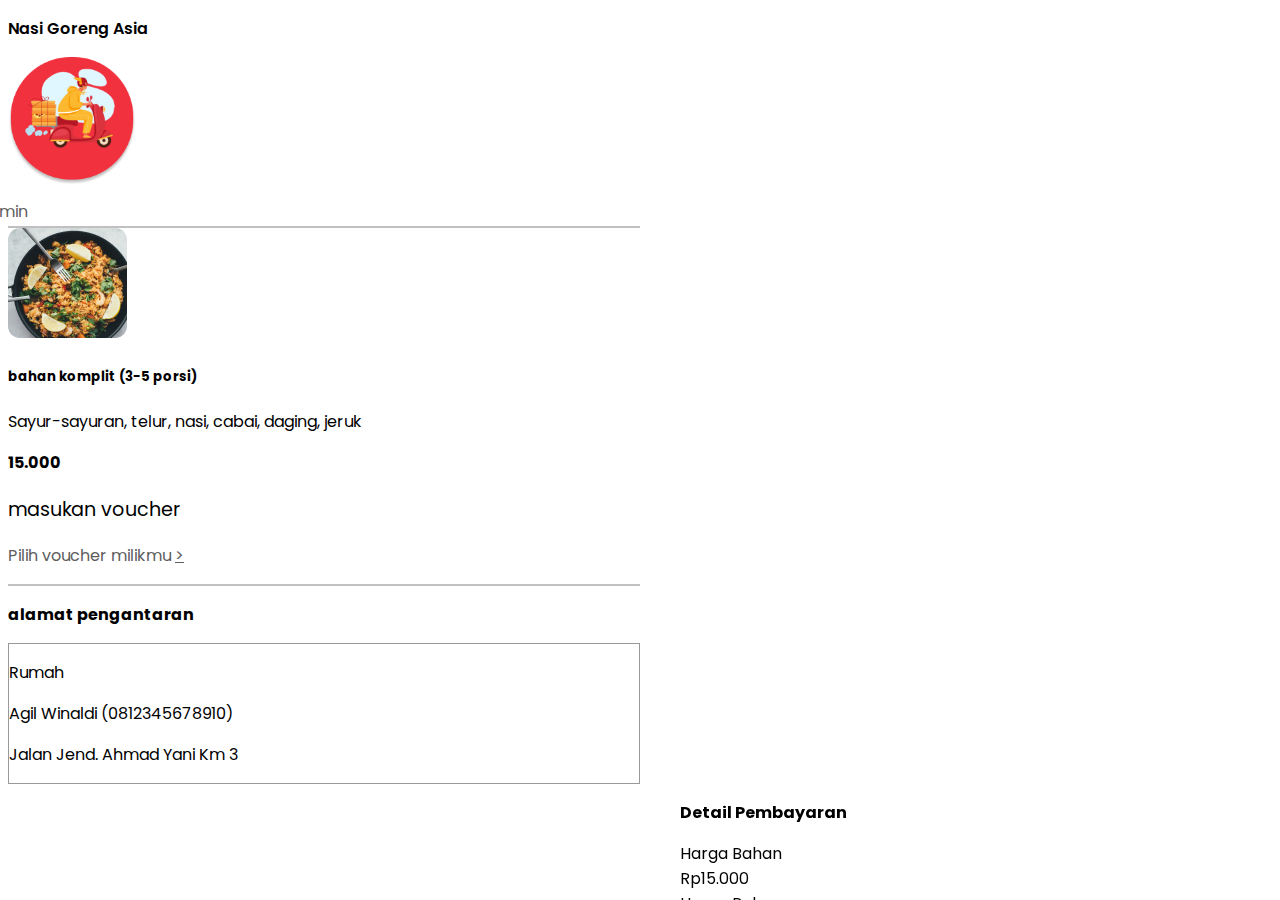
<file: pages/detail/order.html>
<!DOCTYPE html>
<html lang="en">

<head>
  <meta charset="UTF-8">
  <meta http-equiv="X-UA-Compatible" content="IE=edge">
  <meta name="viewport" content="width=device-width, initial-scale=1.0">
  <link rel="icon" type="image/png" href="/img/icons/dapurku.png" />
  <link href="https://cdn.jsdelivr.net/npm/bootstrap@5.1.3/dist/css/bootstrap.min.css" rel="stylesheet"
    integrity="sha384-1BmE4kWBq78iYhFldvKuhfTAU6auU8tT94WrHftjDbrCEXSU1oBoqyl2QvZ6jIW3" crossorigin="anonymous">
  <link rel="stylesheet" href="https://cdn.jsdelivr.net/npm/bootstrap-icons@1.7.1/font/bootstrap-icons.css">
  <title>Dapurku | Detail Order</title>
</head>

<body>
  <style>
    @import url('https://fonts.googleapis.com/css2?family=Poppins:wght@400;500;600&display=swap');

    body {
      font-family: 'Poppins', sans-serif;
    }

    .top-bar {
      font-weight: 600;
    }

    .fixed-content {
      height: 100%;
      margin: 0 auto;
      width: 450px;
      right: 0;
      position: fixed;
      margin-right: 150px;
    }

    .left-side {
      margin-right: 50%;
    }

    .deskripsi1 {
      font-weight: 500;
      font-size: 1.4em;
    }

    .waktu {
      color: #5D5D5D;
      font-weight: 400;
    }

    .bahan {
      font-weight: 400;
    }

    .kotak-harga {
      background-color: #F1323E;
    }

    .delivered-img {
      width: 8m;
      height: 8em;
    }

    .order-delivered {
      margin-left: -18em;
    }

    .garis-pembatas {
      border-style: dashed;
      border: 0.1px solid #C0C0C0;
    }

    .tujuan {
      background-color: #ffffff;
      border: 1px solid #999999;
    }

    .order-btn {
      background-color: #F1323E;
      border: 1px solid #F1323E;
      color: #ffffff;
      font-weight: 500;
    }

    .voucher-info {
      font-weight: 400;
      font-size: 1.2em;
      color: #000000;
    }
  </style>

  <div class="top-bar border-bottom shadow p-3 mb-5 bg-body rounded">
    <p class="title text-center my-3 fs-2">Nasi Goreng Asia</p>
  </div>

  <div class="contents container">
    <div class="row">
      <div class="col left-side">
        <div class="sending-process">
          <div class="row align-items-center">
            <div class="col">
              <img src="/img/icons/pesan-antar.png" alt="" class="delivered-img">
            </div>

            <div class="col order-delivered">
              <div class="d-flex flex-column deskripsi">
                <span class="text-capitalize deskripsi1">pesan antar</span>
                <span class="waktu">Diantar dalam 15 min</span>
              </div>
            </div>
          </div>
        </div>

        <div class="garis-pembatas my-4"></div>

        <div class="menu-chosen">
          <div class="mb-3 mb-5 bg-body rounded" style="max-width: 1340px;">
            <div class="row g-0">
              <div class="col-md-4">
                <img src="../../img/menu/nasgor-asia.png"
                  class="img-fluid rounded-start mt-md-5 mt-lg-5 mt-xl-4 img-responsive" alt="">
              </div>

              <div class="col-md-8">
                <div class="card-body mt-lg-4">
                  <h5 class="card-title text-capitalize">bahan komplit (3-5 porsi)</h5>
                  <p class="card-text bahan">Sayur-sayuran, telur, nasi, cabai, daging, jeruk</p>
                  <p class="card-text"></p>
                  <p class="card-text price">
                    <b>15.000</b>
                  </p>
                </div>
              </div>
            </div>
          </div>

          <div class="voucher-section">
            <p class="text-capitalize voucher-info">masukan voucher</p>
            <div class="voucher-chosen">
              <p style="color: #5D5D5D; font-weight: 400;">Pilih voucher milikmu <a href="#"
                  class="clicked text-decoration-none" style="color: #5D5D5D; font-weight: 400;">></a></p>
            </div>
          </div>

          <div class="garis-pembatas my-4"></div>

          <div class="alamat-tujuan">
            <p class="keterangan text-capitalize fs-5">
              <b>alamat pengantaran</b>
            </p>
            <div class="tujuan p-2 mb-5">
              <div class="d-flex justify-content-start ms-3 my-2">
                <p class="rumah">Rumah</p>
                <p class="nama-notelp ms-2">Agil Winaldi (0812345678910)</p>
              </div>
              <p class="ms-3 mb-2">Jalan Jend. Ahmad Yani Km 3 </p>
            </div>
          </div>
        </div>
      </div>

      <div class="col fixed-content">
        <div class="row mt-5 border border-dark mx-auto mb-5 p-3" style="width: 28em;">
          <b>
            <p class="fs-5">Detail Pembayaran</p>
          </b>
          <div class="row justify-content-between">
            <div class="col-6">Harga Bahan</div>
            <div class="col-6 text-end">Rp15.000</div>
          </div>

          <div class="row justify-content-between">
            <div class="col-6">Harga Bahan</div>
            <div class="col-6 text-end">Rp4.000</div>
          </div>

          <div class="row justify-content-between">
            <div class="col-6">Harga Bahan</div>
            <div class="col-6 text-end">-Rp3.500</div>
          </div>

          <div class="row justify-content-between">
            <div class="col-6">Harga Bahan</div>
            <div class="col-6 text-end">Rp0</div>
          </div>

          <hr class="mt-3">

          <div class="row justify-content-between">
            <div class="col-6">
              <b>Total Pembayaran</b>
            </div>
            <div class="col-6 text-end">
              <b>Rp15.500</b>
            </div>
          </div>

          <hr class="mt-3">

          <div class="row align-items-start">
            <div class="col">
              <img src="/img/tunai.png" alt="" class="mb-2">
              <img src="/img/d-wallet.jpg" alt="">
            </div>
            <div class="col mt-lg-2">
              <a href="../pesanan/diterima/accepted.html" target="_blank">
                <button type="button" class="p-3 order-btn">Pesan Sekarang</button>
              </a>
            </div>
          </div>
        </div>
      </div>
    </div>
  </div>

  <script src="https://cdn.jsdelivr.net/npm/@popperjs/core@2.10.2/dist/umd/popper.min.js"
    integrity="sha384-7+zCNj/IqJ95wo16oMtfsKbZ9ccEh31eOz1HGyDuCQ6wgnyJNSYdrPa03rtR1zdB"
    crossorigin="anonymous"></script>
  <script src="https://cdn.jsdelivr.net/npm/bootstrap@5.1.3/dist/js/bootstrap.min.js"
    integrity="sha384-QJHtvGhmr9XOIpI6YVutG+2QOK9T+ZnN4kzFN1RtK3zEFEIsxhlmWl5/YESvpZ13"
    crossorigin="anonymous"></script>
</body>

</html>
</file>
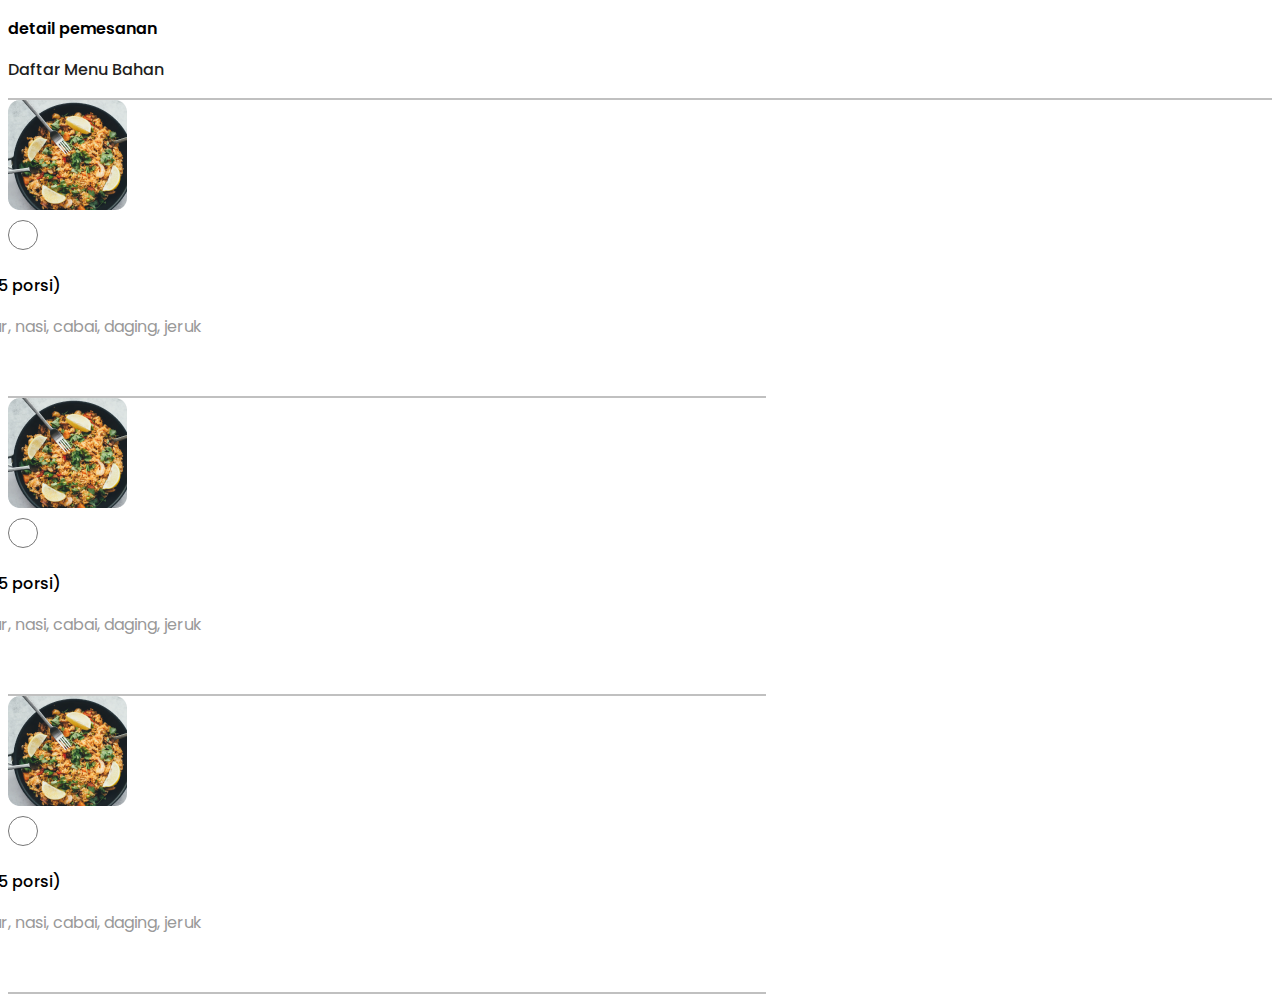
<file: pages/detail/variant.html>
<!DOCTYPE html>
<html lang="en">

<head>
  <meta charset="UTF-8">
  <meta http-equiv="X-UA-Compatible" content="IE=edge">
  <meta name="viewport" content="width=device-width, initial-scale=1.0">
  <link rel="icon" type="image/png" href="../../img/icons/dapurku.png" />
  <link href="https://cdn.jsdelivr.net/npm/bootstrap@5.1.3/dist/css/bootstrap.min.css" rel="stylesheet"
    integrity="sha384-1BmE4kWBq78iYhFldvKuhfTAU6auU8tT94WrHftjDbrCEXSU1oBoqyl2QvZ6jIW3" crossorigin="anonymous">
  <link rel="stylesheet" href="https://cdn.jsdelivr.net/npm/bootstrap-icons@1.7.1/font/bootstrap-icons.css">
  <title>Dapurku | Detail Variant</title>
</head>

<body>
  <style>
    @import url('https://fonts.googleapis.com/css2?family=Poppins:wght@400;500;600&display=swap');

    body {
      font-family: 'Poppins', sans-serif;
    }

    .top-bar {
      font-weight: 600;
    }

    .sub-judul {
      color: #1E1E1E;
      font-weight: 500;
    }

    .garis-pembatas {
      border-style: dashed;
      border: 0.1px solid #C0C0C0;
    }

    .fixed-content {
      height: 100%;
      margin: 0 auto;
      width: 450px;
      right: 0;
      position: fixed;
      margin-right: 80px;
    }

    .left-side {
      margin-right: 40%;
    }

    input[type="radio"] {
      width: 30px;
      height: 30px;
      margin-left: 0em;
      border-color: #C0C0C0;
    }

    .deskripsi1 {
      font-weight: 500;
      color: #000000;
      margin-left: -10em;
    }

    .deskripsi2 {
      font-weight: 400;
      color: #999999;
      margin-left: -10em;
    }

    .deskripsi3 {
      color: #5D5D5D;
      font-weight: 500;
      margin-left: -10em;
    }
  </style>

  <div class="top-bar border-bottom shadow p-3 mb-5 bg-body rounded">
    <p class="title text-center my-3 fs-2 text-capitalize">detail pemesanan</p>
  </div>

  <div class="contents">
    <div class="container">
      <div class="sub-judul fs-4">
        <p>Daftar Menu Bahan</p>
      </div>
      <div class="garis-pembatas mb-4"></div>
      <div class="row">
        <div class="col left-side">
          <div class="row align-items-start">
            <div class="col">
              <img src="/img/menu/nasgor-asia.png" alt="">
            </div>
            <div class="col">
              <input class="form-check-input" type="radio" name="flexRadioDefault" id="flexRadioDefault1">
            </div>
            <div class="col d-flex flex-column deskripsi">
              <p class="text-capitalize deskripsi1">bahan komplit (3-5 porsi)</p>
              <p class="deskripsi2">Sayur-sayuran, telur, nasi, cabai, daging, jeruk</>
              <p class="deskripsi3">15.000</p>
            </div>
          </div>

          <div class="garis-pembatas my-4"></div>
          <div class="row align-items-start">
            <div class="col">
              <img src="/img/menu/nasgor-asia.png" alt="">
            </div>
            <div class="col">
              <input class="form-check-input" type="radio" name="flexRadioDefault" id="flexRadioDefault1">
            </div>
            <div class="col d-flex flex-column deskripsi">
              <p class="text-capitalize deskripsi1">bahan komplit (3-5 porsi)</p>
              <p class="deskripsi2">Sayur-sayuran, telur, nasi, cabai, daging, jeruk</p>
              <p class="deskripsi3">15.000</p>
            </div>
          </div>

          <div class="garis-pembatas my-4"></div>
          <div class="row align-items-start">
            <div class="col">
              <img src="/img/menu/nasgor-asia.png" alt="">
            </div>
            <div class="col">
              <input class="form-check-input" type="radio" name="flexRadioDefault" id="flexRadioDefault1">
            </div>
            <div class="col d-flex flex-column deskripsi">
              <p class="text-capitalize deskripsi1">bahan komplit (3-5 porsi)</p>
              <p class="deskripsi2">Sayur-sayuran, telur, nasi, cabai, daging, jeruk</p>
              <p class="deskripsi3">15.000</p>
            </div>
          </div>

          <div class="garis-pembatas my-4"></div>
        </div>

        <div class="col fixed-content">
          <div class="row mt-5 border border-dark mx-auto mb-5 p-3" style="width: 17em;">
            <p>Harga Bahan<b>: Rp15.000</b></p>
            <a href="../detail/variant.html" class="mb-3">
              <button type="button" class="btn btn-danger text-capitalize p-3">
                <img src="../../img/icons/basket.png" alt="basket icon" class="me-2">
                lanjutkan
              </button>
            </a>
          </div>
        </div>
      </div>
      <!-- <div class="row">
        <div class="left-side">
          <div class="col">
            <img src="../../img/menu/nasgor-asia.png" alt="">
            <input class="form-check-input" type="radio" name="flexRadioDefault" id="flexRadioDefault1">
            <p class="text-capitalize">bahan komplit (3-5 porsi)</span>
            <span class="d-flex">Sayur-sayuran, telur, nasi, cabai, daging, jeruk</span>
            <span class="d-flex">15.000</span>
          </div>
          <div class="garis-pembatas my-4"></div>
          <div class="col">
            <img src="../../img/menu/nasgor-asia.png" alt="">
            <input class="form-check-input" type="radio" name="flexRadioDefault" id="flexRadioDefault1">
            <span class="text-capitalize">bahan komplit (3-5 porsi)</span>
            <span class="d-flex">Sayur-sayuran, telur, nasi, cabai, daging, jeruk</span>
            <span class="d-flex">15.000</span>
          </div>
          <div class="garis-pembatas my-4"></div>
          <div class="col">
            <img src="../../img/menu/nasgor-asia.png" alt="">
            <input class="form-check-input" type="radio" name="flexRadioDefault" id="flexRadioDefault1">
            <span class="text-capitalize">bahan komplit (3-5 porsi)</span>
            <span class="d-flex">Sayur-sayuran, telur, nasi, cabai, daging, jeruk</span>
            <span class="d-flex">15.000</span>
          </div>
        </div>
      </div> -->
    </div>
  </div>
  </div>

  <script src="https://cdn.jsdelivr.net/npm/@popperjs/core@2.10.2/dist/umd/popper.min.js"
    integrity="sha384-7+zCNj/IqJ95wo16oMtfsKbZ9ccEh31eOz1HGyDuCQ6wgnyJNSYdrPa03rtR1zdB"
    crossorigin="anonymous"></script>
  <script src="https://cdn.jsdelivr.net/npm/bootstrap@5.1.3/dist/js/bootstrap.min.js"
    integrity="sha384-QJHtvGhmr9XOIpI6YVutG+2QOK9T+ZnN4kzFN1RtK3zEFEIsxhlmWl5/YESvpZ13"
    crossorigin="anonymous"></script>
</body>

</html>
</file>
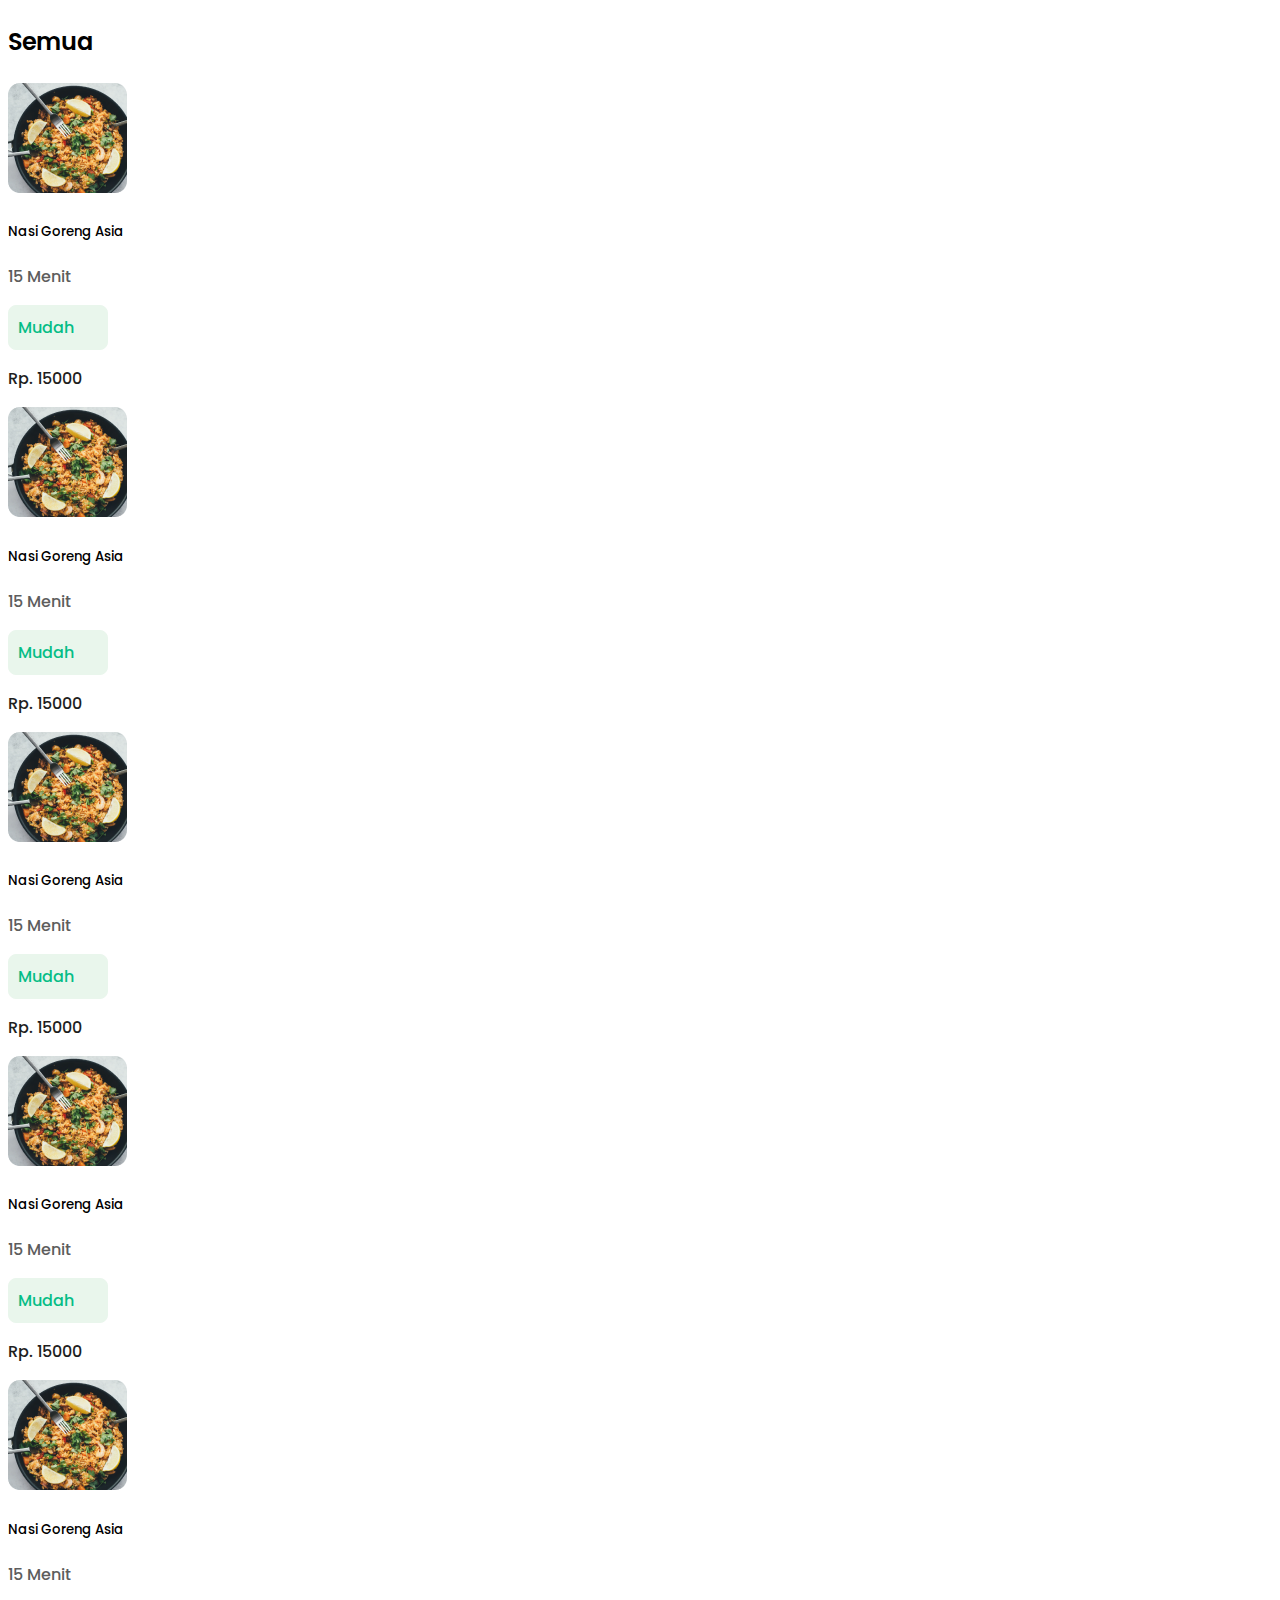
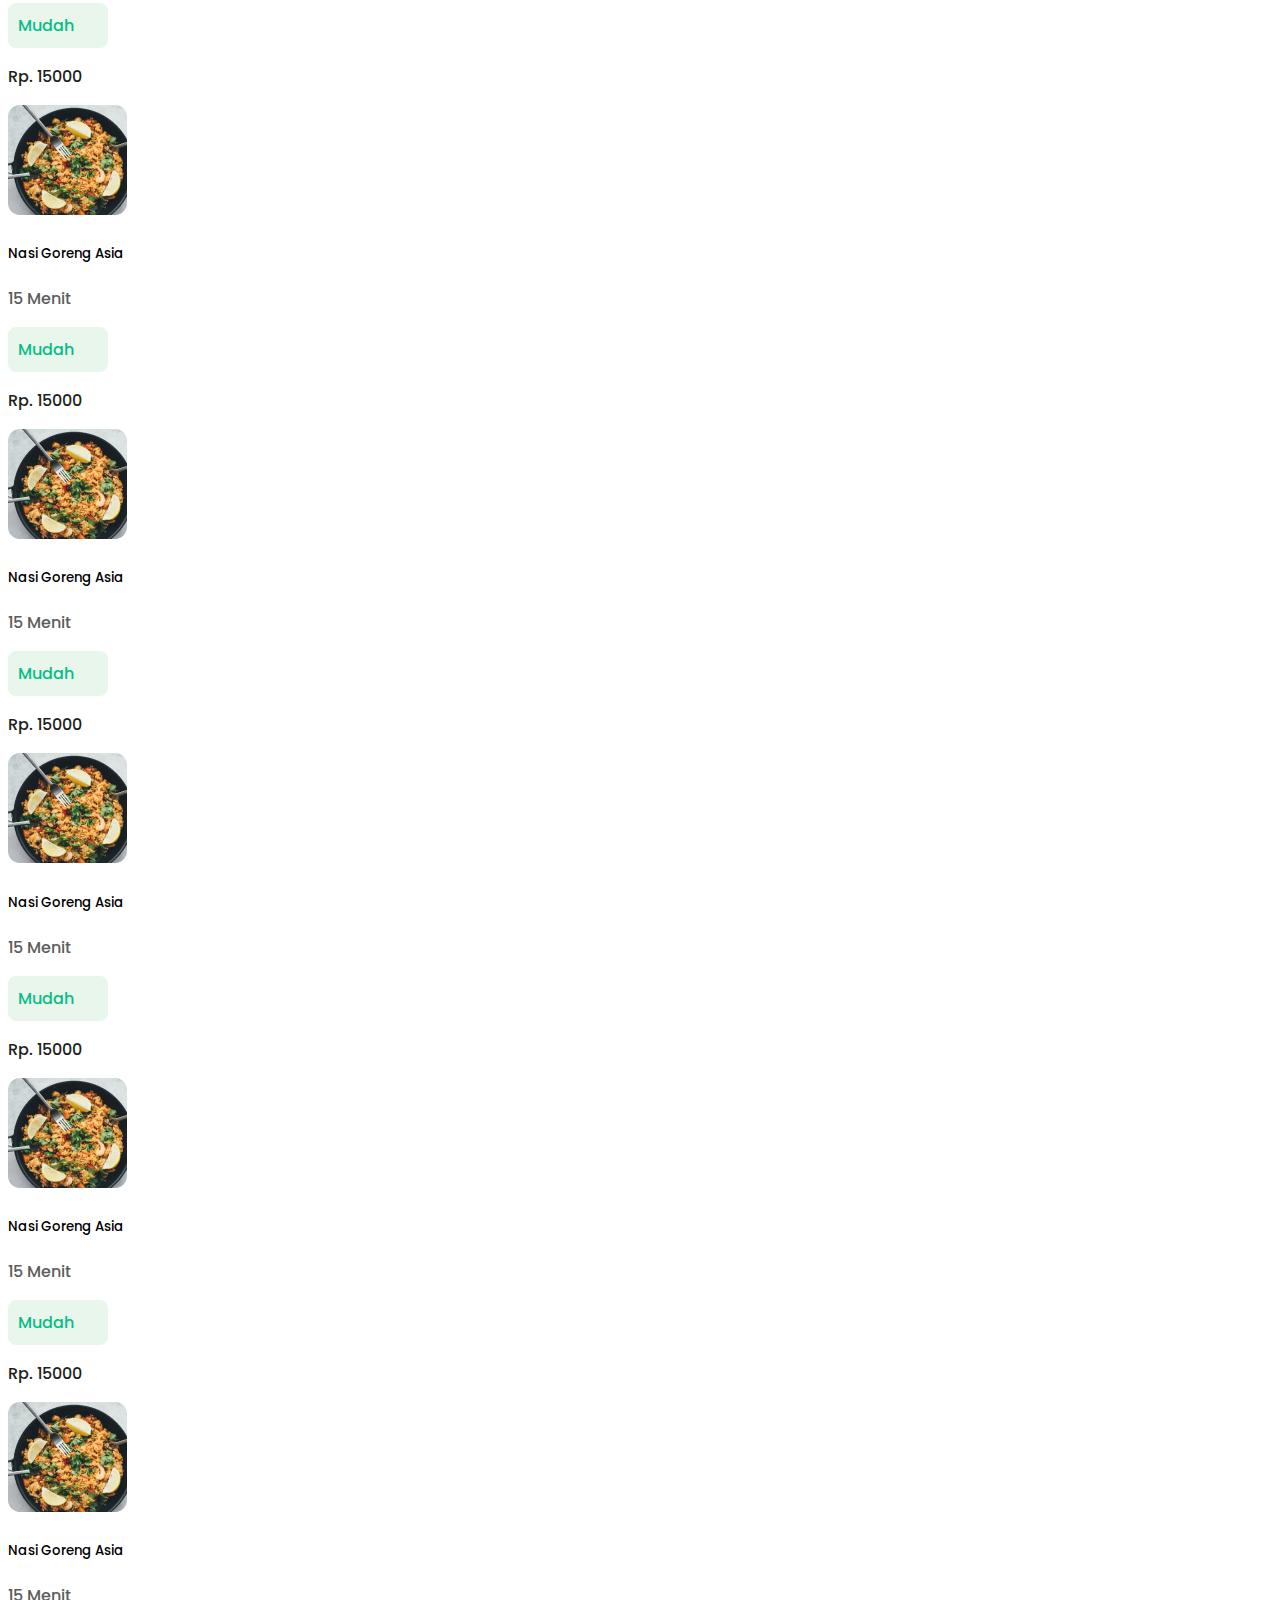
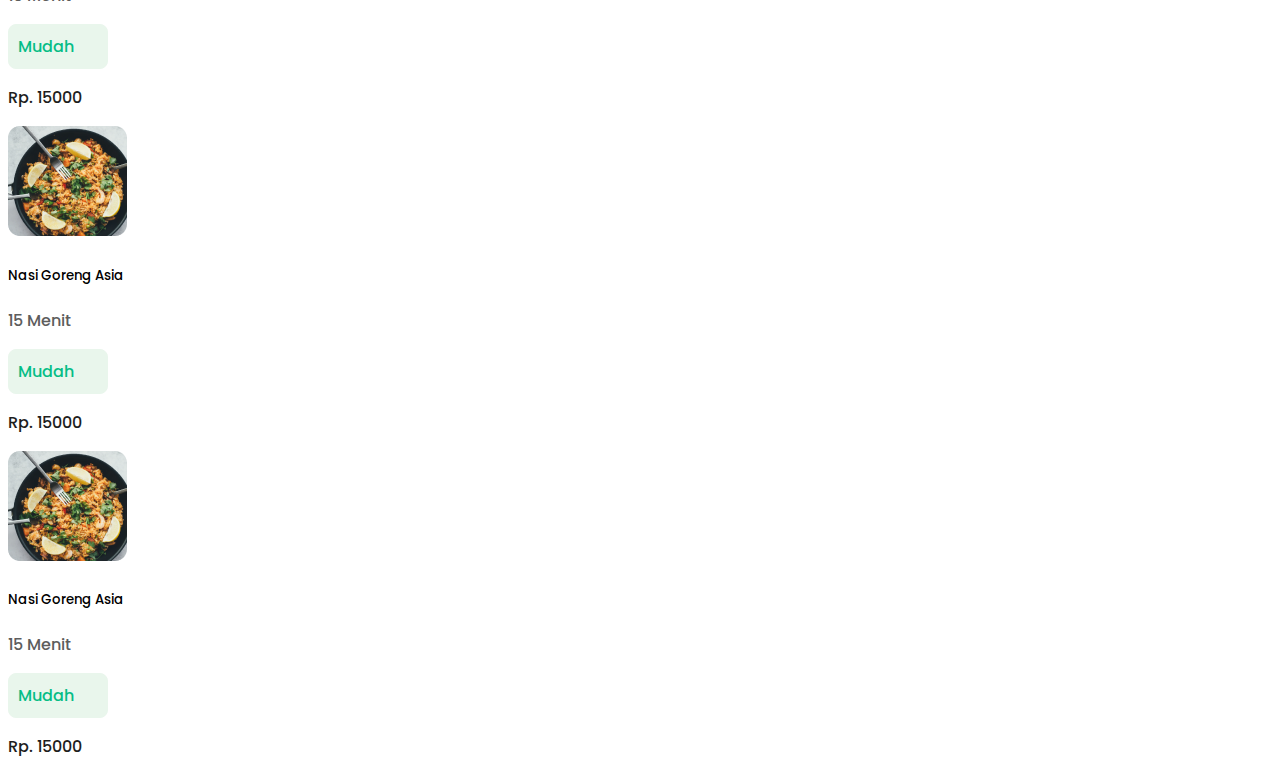
<file: pages/kategori/categories.html>
<!DOCTYPE html>
<html lang="id">

<head>
  <meta charset="UTF-8">
  <meta http-equiv="X-UA-Compatible" content="IE=edge">
  <meta name="viewport" content="width=device-width, initial-scale=1.0">
  <link rel="icon" type="image/png" href="../../img/icons/dapurku.png" />
  <link href="https://cdn.jsdelivr.net/npm/bootstrap@5.1.3/dist/css/bootstrap.min.css" rel="stylesheet"
    integrity="sha384-1BmE4kWBq78iYhFldvKuhfTAU6auU8tT94WrHftjDbrCEXSU1oBoqyl2QvZ6jIW3" crossorigin="anonymous">
  <link rel="stylesheet" href="categories.css">
  <title>Dapurku | Category All</title>
</head>

<body>
  <div class="top-bar border-bottom shadow-sm p-3 mb-5 bg-body">
    <p class="title text-center my-3">Semua</p>
  </div>

  <div class="cards">
    <div class="row mx-4">
      <div class="col">
        <a href="../detail/menu.html" style="text-decoration: none; color: #000000;">
          <div class="card mb-5 shadow p-3 mb-5 bg-body rounded">
            <img src="../../img/menu/nasgor-asia.png" class="card-img-top" alt="Nasi Goreng Asia">
            <div class="card-body">
              <h5 class="card-title">Nasi Goreng Asia</h5>
              <p class="card-text time">15 Menit</p>
              <p class="card-text tipe">Mudah</p>
              <p class="card-text price">Rp. 15000</p>
            </div>
          </div>
        </a>
      </div>

      <div class="col">
        <div class="card mb-5 shadow p-3 mb-5 bg-body rounded">
          <img src="../../img/menu/nasgor-asia.png" class="card-img-top" alt="Nasi Goreng Asia">
          <div class="card-body">
            <h5 class="card-title">Nasi Goreng Asia</h5>
            <p class="card-text time">15 Menit</p>
            <p class="card-text tipe">Mudah</p>
            <p class="card-text price">Rp. 15000</p>
          </div>
        </div>
      </div>

      <div class="col">
        <div class="card mb-5 shadow p-3 mb-5 bg-body rounded">
          <img src="../../img/menu/nasgor-asia.png" class="card-img-top" alt="Nasi Goreng Asia">
          <div class="card-body">
            <h5 class="card-title">Nasi Goreng Asia</h5>
            <p class="card-text time">15 Menit</p>
            <p class="card-text tipe">Mudah</p>
            <p class="card-text price">Rp. 15000</p>
          </div>
        </div>
      </div>

      <div class="col">
        <div class="card mb-5 shadow p-3 mb-5 bg-body rounded">
          <img src="../../img/menu/nasgor-asia.png" class="card-img-top" alt="Nasi Goreng Asia">
          <div class="card-body">
            <h5 class="card-title">Nasi Goreng Asia</h5>
            <p class="card-text time">15 Menit</p>
            <p class="card-text tipe">Mudah</p>
            <p class="card-text price">Rp. 15000</p>
          </div>
        </div>
      </div>
    </div>

    <div class="row mx-4">
      <div class="col">
        <div class="card mb-5 shadow p-3 mb-5 bg-body rounded">
          <img src="../../img/menu/nasgor-asia.png" class="card-img-top" alt="Nasi Goreng Asia">
          <div class="card-body">
            <h5 class="card-title">Nasi Goreng Asia</h5>
            <p class="card-text time">15 Menit</p>

            <p class="card-text tipe">Mudah</p>

            <p class="card-text price">Rp. 15000</p>
          </div>
        </div>
      </div>

      <div class="col">
        <div class="card mb-5 shadow p-3 mb-5 bg-body rounded">
          <img src="../../img/menu/nasgor-asia.png" class="card-img-top" alt="Nasi Goreng Asia">
          <div class="card-body">
            <h5 class="card-title">Nasi Goreng Asia</h5>
            <p class="card-text time">15 Menit</p>

            <p class="card-text tipe">Mudah</p>

            <p class="card-text price">Rp. 15000</p>
          </div>
        </div>
      </div>

      <div class="col">
        <div class="card mb-5 shadow p-3 mb-5 bg-body rounded">
          <img src="../../img/menu/nasgor-asia.png" class="card-img-top" alt="Nasi Goreng Asia">
          <div class="card-body">
            <h5 class="card-title">Nasi Goreng Asia</h5>
            <p class="card-text time">15 Menit</p>

            <p class="card-text tipe">Mudah</p>

            <p class="card-text price">Rp. 15000</p>
          </div>
        </div>
      </div>

      <div class="col">
        <div class="card mb-5 shadow p-3 mb-5 bg-body rounded">
          <img src="../../img/menu/nasgor-asia.png" class="card-img-top" alt="Nasi Goreng Asia">
          <div class="card-body">
            <h5 class="card-title">Nasi Goreng Asia</h5>
            <p class="card-text time">15 Menit</p>

            <p class="card-text tipe">Mudah</p>

            <p class="card-text price">Rp. 15000</p>
          </div>
        </div>
      </div>
    </div>

    <div class="row mx-4">
      <div class="col">
        <div class="card mb-5 shadow p-3 mb-5 bg-body rounded">
          <img src="../../img/menu/nasgor-asia.png" class="card-img-top" alt="Nasi Goreng Asia">
          <div class="card-body">
            <h5 class="card-title">Nasi Goreng Asia</h5>
            <p class="card-text time">15 Menit</p>

            <p class="card-text tipe">Mudah</p>

            <p class="card-text price">Rp. 15000</p>
          </div>
        </div>
      </div>

      <div class="col">
        <div class="card mb-5 shadow p-3 mb-5 bg-body rounded">
          <img src="../../img/menu/nasgor-asia.png" class="card-img-top" alt="Nasi Goreng Asia">
          <div class="card-body">
            <h5 class="card-title">Nasi Goreng Asia</h5>
            <p class="card-text time">15 Menit</p>

            <p class="card-text tipe">Mudah</p>

            <p class="card-text price">Rp. 15000</p>
          </div>
        </div>
      </div>

      <div class="col">
        <div class="card mb-5 shadow p-3 mb-5 bg-body rounded">
          <img src="../../img/menu/nasgor-asia.png" class="card-img-top" alt="Nasi Goreng Asia">
          <div class="card-body">
            <h5 class="card-title">Nasi Goreng Asia</h5>
            <p class="card-text time">15 Menit</p>

            <p class="card-text tipe">Mudah</p>

            <p class="card-text price">Rp. 15000</p>
          </div>
        </div>
      </div>

      <div class="col">
        <div class="card mb-5 shadow p-3 mb-5 bg-body rounded">
          <img src="../../img/menu/nasgor-asia.png" class="card-img-top" alt="Nasi Goreng Asia">
          <div class="card-body">
            <h5 class="card-title">Nasi Goreng Asia</h5>
            <p class="card-text time">15 Menit</p>

            <p class="card-text tipe">Mudah</p>

            <p class="card-text price">Rp. 15000</p>
          </div>
        </div>
      </div>
    </div>
  </div>

  <script src="https://cdn.jsdelivr.net/npm/@popperjs/core@2.10.2/dist/umd/popper.min.js"
    integrity="sha384-7+zCNj/IqJ95wo16oMtfsKbZ9ccEh31eOz1HGyDuCQ6wgnyJNSYdrPa03rtR1zdB"
    crossorigin="anonymous"></script>
  <script src="https://cdn.jsdelivr.net/npm/bootstrap@5.1.3/dist/js/bootstrap.min.js"
    integrity="sha384-QJHtvGhmr9XOIpI6YVutG+2QOK9T+ZnN4kzFN1RtK3zEFEIsxhlmWl5/YESvpZ13"
    crossorigin="anonymous"></script>
</body>

</html>
</file>
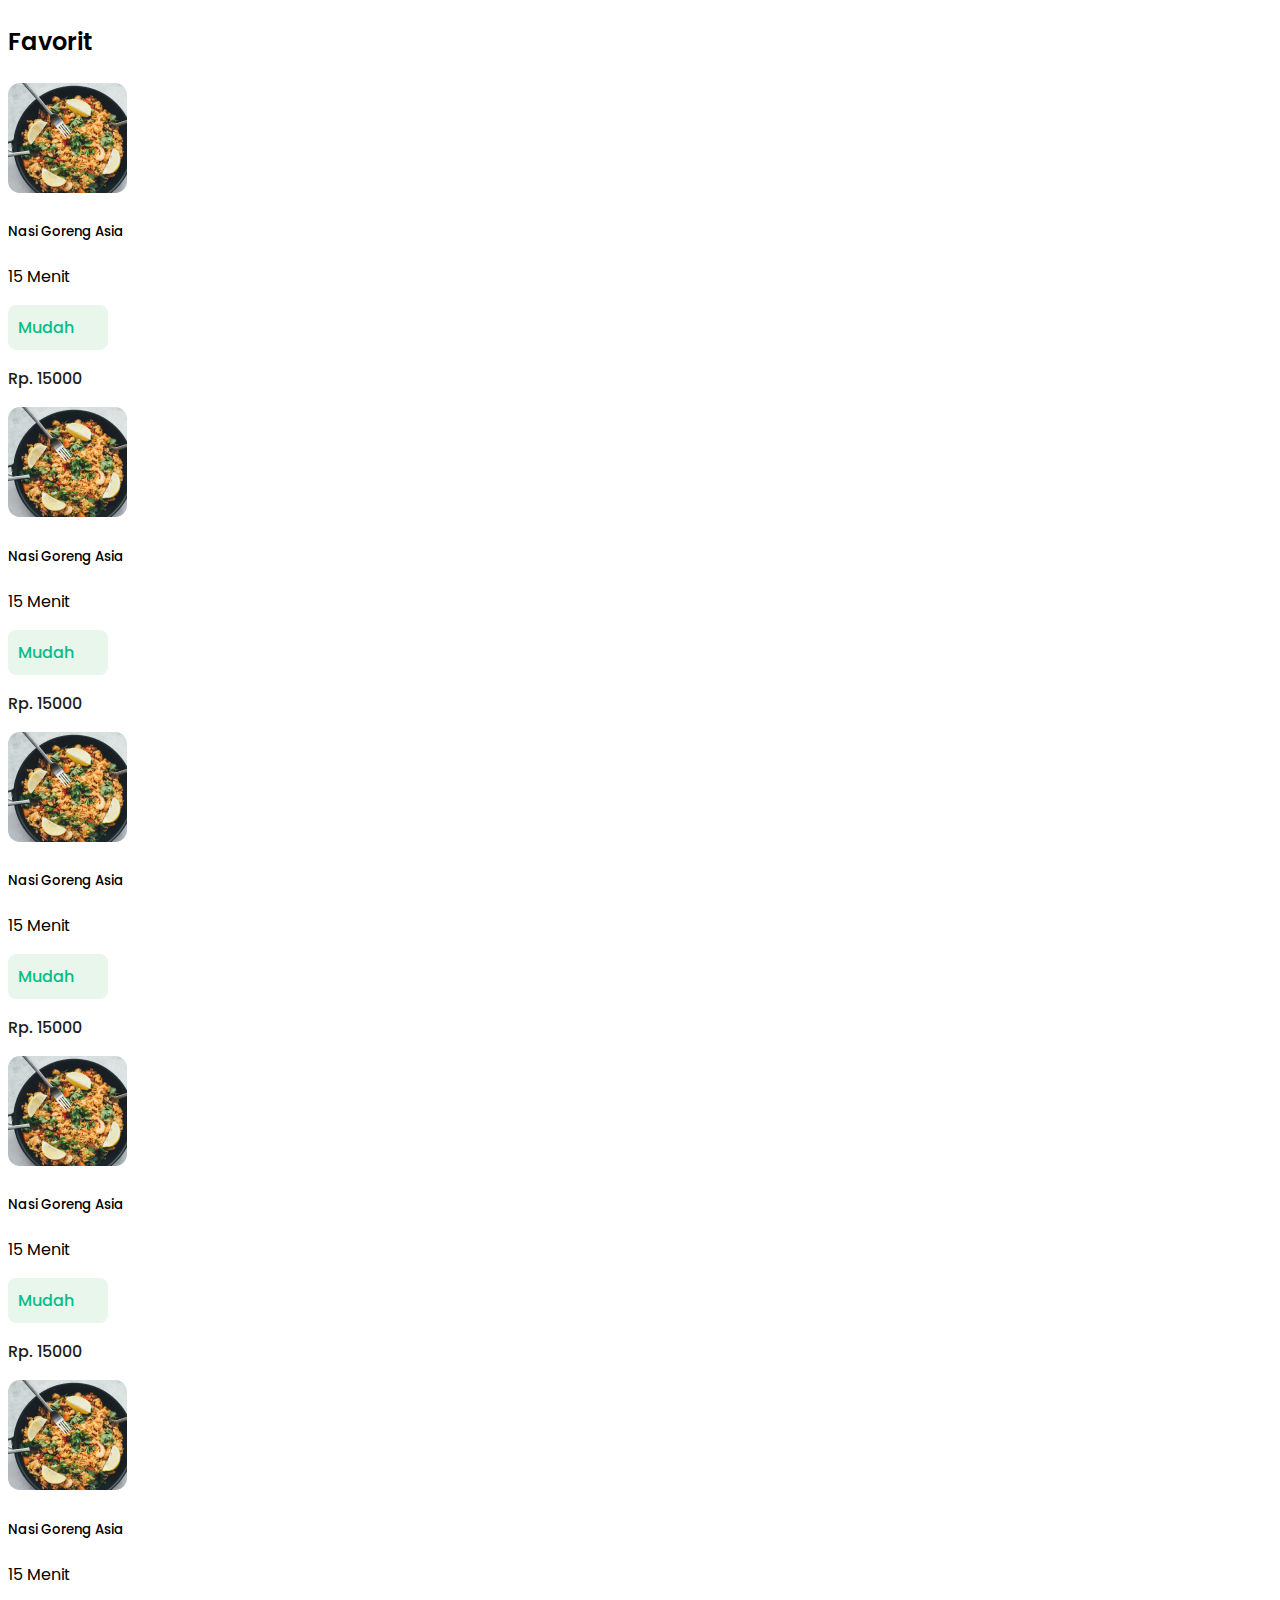
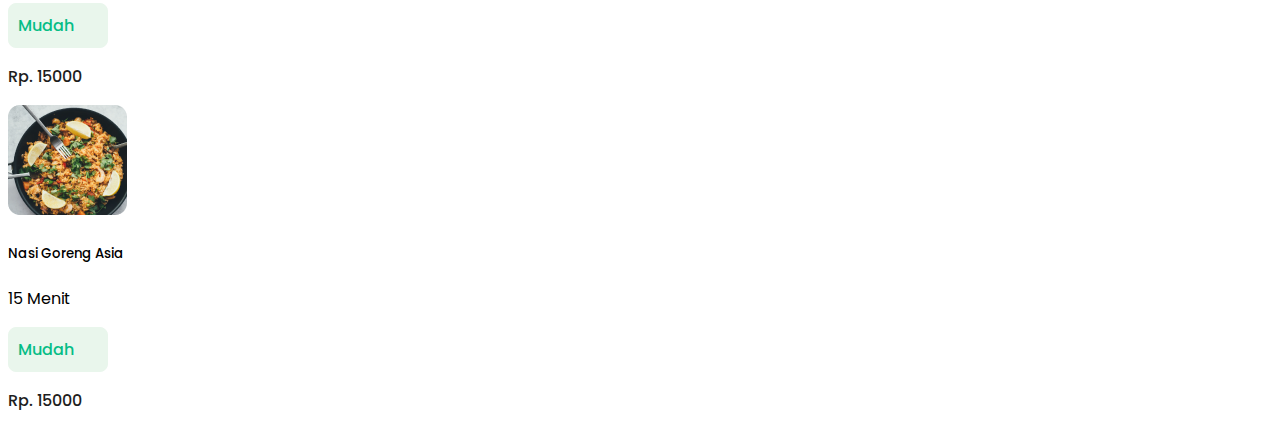
<file: pages/kesukaan/favourite.html>
<!DOCTYPE html>
<html lang="id">

<head>
  <meta charset="UTF-8">
  <meta http-equiv="X-UA-Compatible" content="IE=edge">
  <meta name="viewport" content="width=device-width, initial-scale=1.0">
  <link rel="icon" type="image/png" href="../../img/icons/dapurku.png" />
  <link href="https://cdn.jsdelivr.net/npm/bootstrap@5.1.3/dist/css/bootstrap.min.css" rel="stylesheet"
    integrity="sha384-1BmE4kWBq78iYhFldvKuhfTAU6auU8tT94WrHftjDbrCEXSU1oBoqyl2QvZ6jIW3" crossorigin="anonymous">
  <link rel="stylesheet" href="./favourite.css">
  <title>Dapurku | Favorit</title>
</head>

<body>
  <div class="top-bar border-bottom shadow p-3 mb-5 bg-body rounded">
    <p class="title text-center my-3">Favorit</p>
  </div>

  <div class="cards">
    <div class="row mx-5">
      <div class="col">
        <a href="../detail/menu.html" style="text-decoration: none; color: #000000;">
          <div class="card mb-3 p-4 shadow p-3 mb-5 bg-body rounded" style="max-width: 1340px;">
            <div class="row g-0">
              <div class="col-md-4">
                <img src="../../img/menu/nasgor-asia.png"
                  class="img-fluid rounded-start mt-md-5 mt-lg-5 mt-xl-4 img-responsive" alt="">
              </div>

              <div class="col-md-8">
                <div class="card-body">
                  <h5 class="card-title">Nasi Goreng Asia</h5>
                  <p class="card-text time">15 Menit</p>
                  <p class="card-text tipe">Mudah</p>
                  <p class="card-text price">Rp. 15000</p>
                </div>
              </div>
            </div>
          </div>
        </a>
      </div>

      <div class="col">
        <div class="card mb-3 p-4 shadow p-3 mb-5 bg-body rounded" style="max-width: 740px;">
          <div class="row g-0">
            <div class="col-md-4">
              <img src="../../img/menu/nasgor-asia.png"
                class="img-fluid rounded-start mt-md-5 mt-lg-5 mt-xl-4 img-responsive" alt="">
            </div>

            <div class="col-md-8">
              <div class="card-body">
                <h5 class="card-title">Nasi Goreng Asia</h5>
                <p class="card-text time">15 Menit</p>
                <p class="card-text tipe">Mudah</p>
                <p class="card-text price">Rp. 15000</p>
              </div>
            </div>
          </div>
        </div>
      </div>
    </div>

    <div class="row mx-5">
      <div class="col">
        <div class="card mb-3 p-4 shadow p-3 mb-5 bg-body rounded" style="max-width: 1340px;">
          <div class="row g-0">
            <div class="col-md-4">
              <img src="../../img/menu/nasgor-asia.png"
                class="img-fluid rounded-start mt-md-5 mt-lg-5 mt-xl-4 img-responsive" alt="">
            </div>

            <div class="col-md-8">
              <div class="card-body">
                <h5 class="card-title">Nasi Goreng Asia</h5>
                <p class="card-text time">15 Menit</p>
                <p class="card-text tipe">Mudah</p>
                <p class="card-text price">Rp. 15000</p>
              </div>
            </div>
          </div>
        </div>
      </div>

      <div class="col">
        <div class="card mb-3 p-4 shadow p-3 mb-5 bg-body rounded" style="max-width: 740px;">
          <div class="row g-0">
            <div class="col-md-4">
              <img src="../../img/menu/nasgor-asia.png"
                class="img-fluid rounded-start mt-md-5 mt-lg-5 mt-xl-4 img-responsive" alt="">
            </div>

            <div class="col-md-8">
              <div class="card-body">
                <h5 class="card-title">Nasi Goreng Asia</h5>
                <p class="card-text time">15 Menit</p>
                <p class="card-text tipe">Mudah</p>
                <p class="card-text price">Rp. 15000</p>
              </div>
            </div>
          </div>
        </div>
      </div>
    </div>

    <div class="row mx-5">
      <div class="col">
        <div class="card mb-3 p-4 shadow p-3 mb-5 bg-body rounded" style="max-width: 1340px;">
          <div class="row g-0">
            <div class="col-md-4">
              <img src="../../img/menu/nasgor-asia.png"
                class="img-fluid rounded-start mt-md-5 mt-lg-5 mt-xl-4 img-responsive" alt="">
            </div>
            <div class="col-md-8">
              <div class="card-body">
                <h5 class="card-title">Nasi Goreng Asia</h5>
                <p class="card-text time">15 Menit</p>
                <p class="card-text tipe">Mudah</p>
                <p class="card-text price">Rp. 15000</p>
              </div>
            </div>
          </div>
        </div>
      </div>

      <div class="col">
        <div class="card mb-3 p-4 shadow p-3 mb-5 bg-body rounded" style="max-width: 740px;">
          <div class="row g-0">
            <div class="col-md-4">
              <img src="../../img/menu/nasgor-asia.png"
                class="img-fluid rounded-start mt-md-5 mt-lg-5 mt-xl-4 img-responsive" alt="">
            </div>

            <div class="col-md-8">
              <div class="card-body">
                <h5 class="card-title">Nasi Goreng Asia</h5>
                <p class="card-text time">15 Menit</p>
                <p class="card-text tipe">Mudah</p>
                <p class="card-text price">Rp. 15000</p>
              </div>
            </div>
          </div>
        </div>
      </div>
    </div>
  </div>

  <script src="https://cdn.jsdelivr.net/npm/@popperjs/core@2.10.2/dist/umd/popper.min.js"
    integrity="sha384-7+zCNj/IqJ95wo16oMtfsKbZ9ccEh31eOz1HGyDuCQ6wgnyJNSYdrPa03rtR1zdB"
    crossorigin="anonymous"></script>
  <script src="https://cdn.jsdelivr.net/npm/bootstrap@5.1.3/dist/js/bootstrap.min.js"
    integrity="sha384-QJHtvGhmr9XOIpI6YVutG+2QOK9T+ZnN4kzFN1RtK3zEFEIsxhlmWl5/YESvpZ13"
    crossorigin="anonymous"></script>
</body>

</html>
</file>
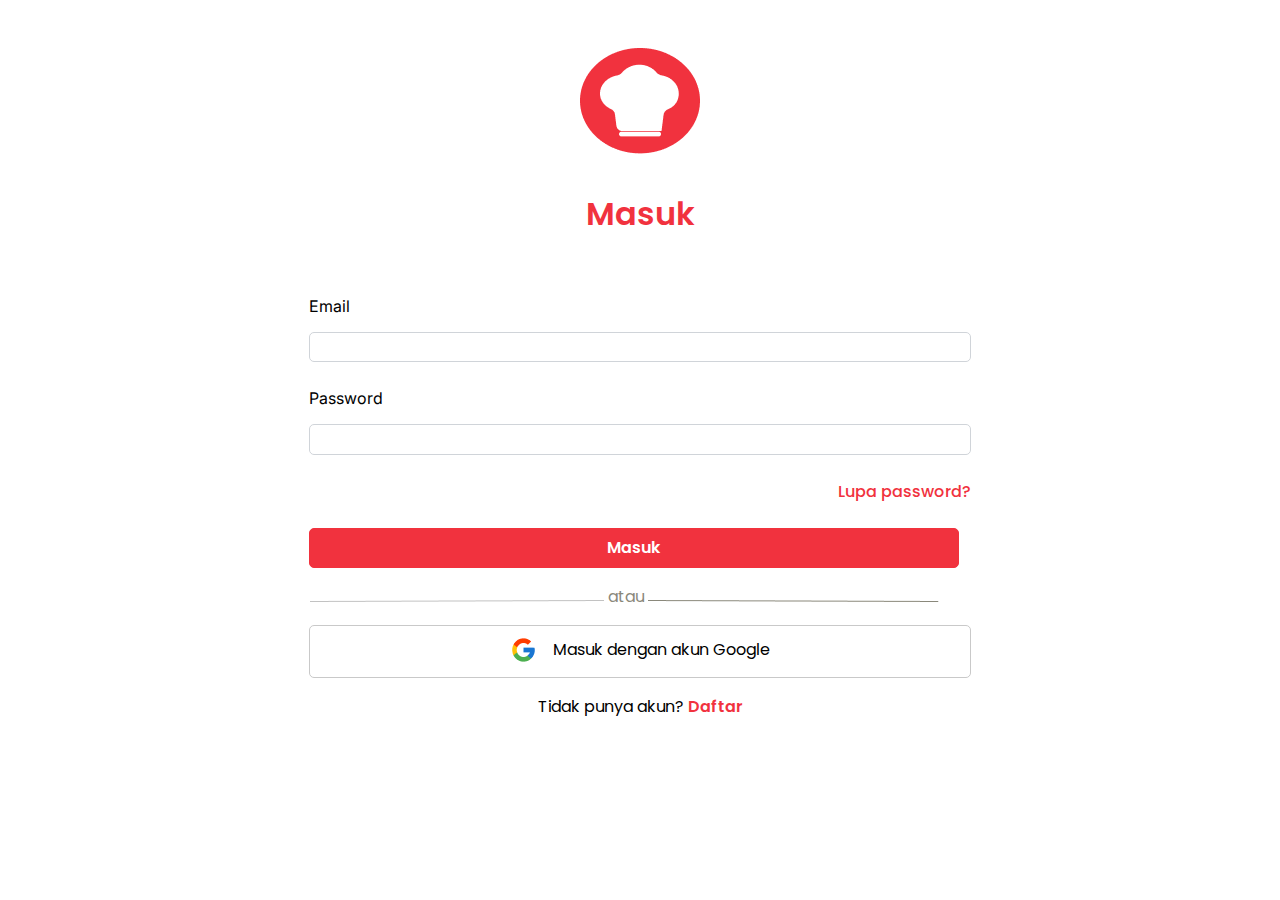
<file: pages/login-register/login.html>
<!DOCTYPE html>
<html lang="id">

<head>
  <meta charset="UTF-8">
  <meta http-equiv="X-UA-Compatible" content="IE=edge">
  <meta name="viewport" content="width=device-width, initial-scale=1.0">
  <link rel="icon" type="image/png" href="/img/icons/dapurku.png" />
  <link rel="stylesheet" href="./css/login.css">
  <title>Dapurku | Masuk</title>
</head>

<body>
  <div class="login-page">
    <div id="title">
      <img src="/img/icons/dapurku.png" alt="Logo" class="logo">
      <p class="keterangan-masuk">Masuk</p>
    </div>

    <div class="login-form">
      <div id="email">
        <label for="email">Email</label>
        <input type="email" name="email" id="pengisian-email">
      </div>

      <div id="password">
        <label for="password">Password</label>
        <input type="password" name="password" id="pengisian-password">
      </div>

      <div class="link-lupa-password">
        <a href="#" id="lupa-password">Lupa password?</a>
      </div>

      <div id="login-btn">
        <button type="submit" class="btn-masuk">
          <a href="../home.html" class="masuk" target="_blank">Masuk</a>
        </button>
      </div>

      <div id="border-line">
        <img src="/img/lines/left.png" alt="Left border line" class="left">
        atau
        <img src="/img/lines/right.png" alt="Right border line" class="right">
      </div>

      <div id="google-btn">
        <button type="submit" class="btn-google">
          <a href="#" class="masuk-google">
            <div id="icon-google">
              <img src="/img/icons/google.png" alt="Icon Google" class="google-icon" />
            </div>

            <div id="keterangan">
              Masuk dengan akun Google
            </div>
          </a>
        </button>
      </div>

      <div id="register-link">
        <p>Tidak punya akun? <a href="./register.html" target="_blank" class="link-daftar">Daftar</a></p>
      </div>
    </div>
    </form>
  </div>

  <script>
    document.getElementsByClassName("btn-masuk").addEventListener("click", visitPage);

    function visitPage() {
      window.location.assign("../home.html")
    }
  </script>
</body>

</html>
</file>
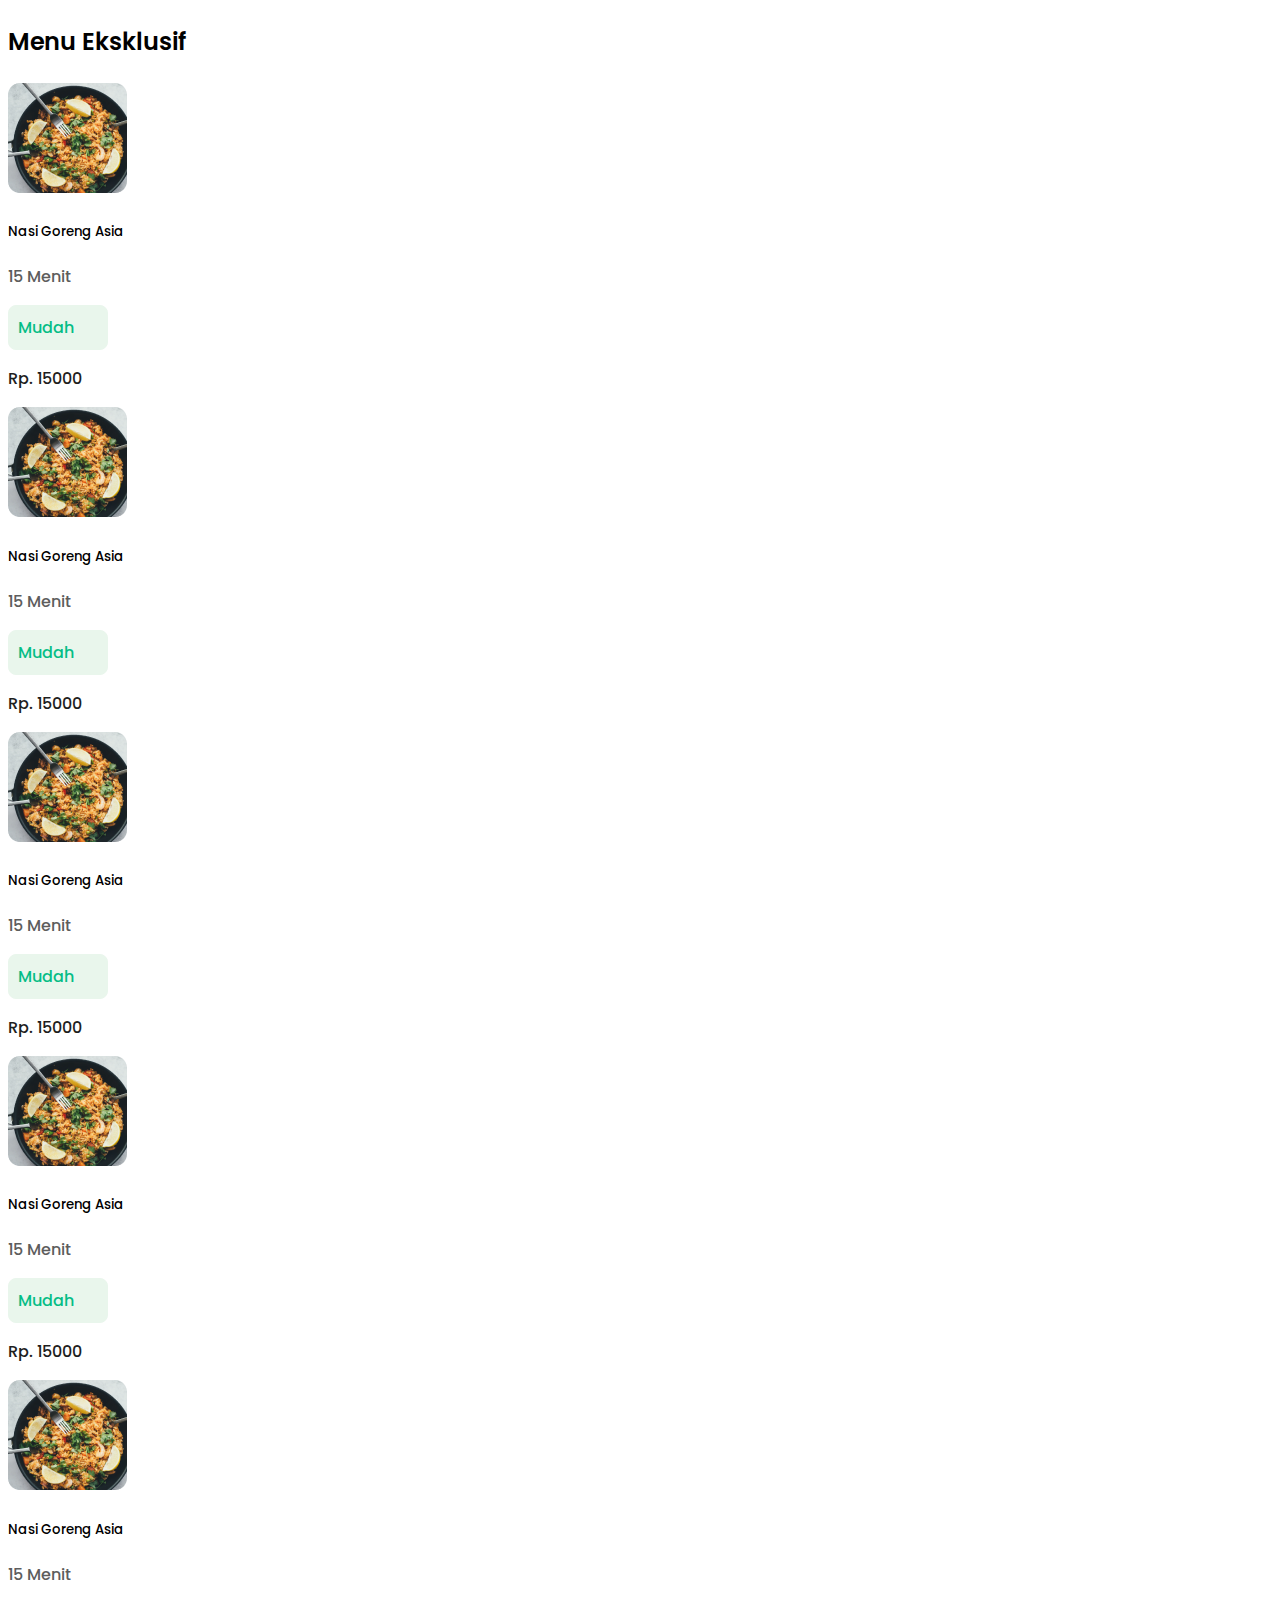
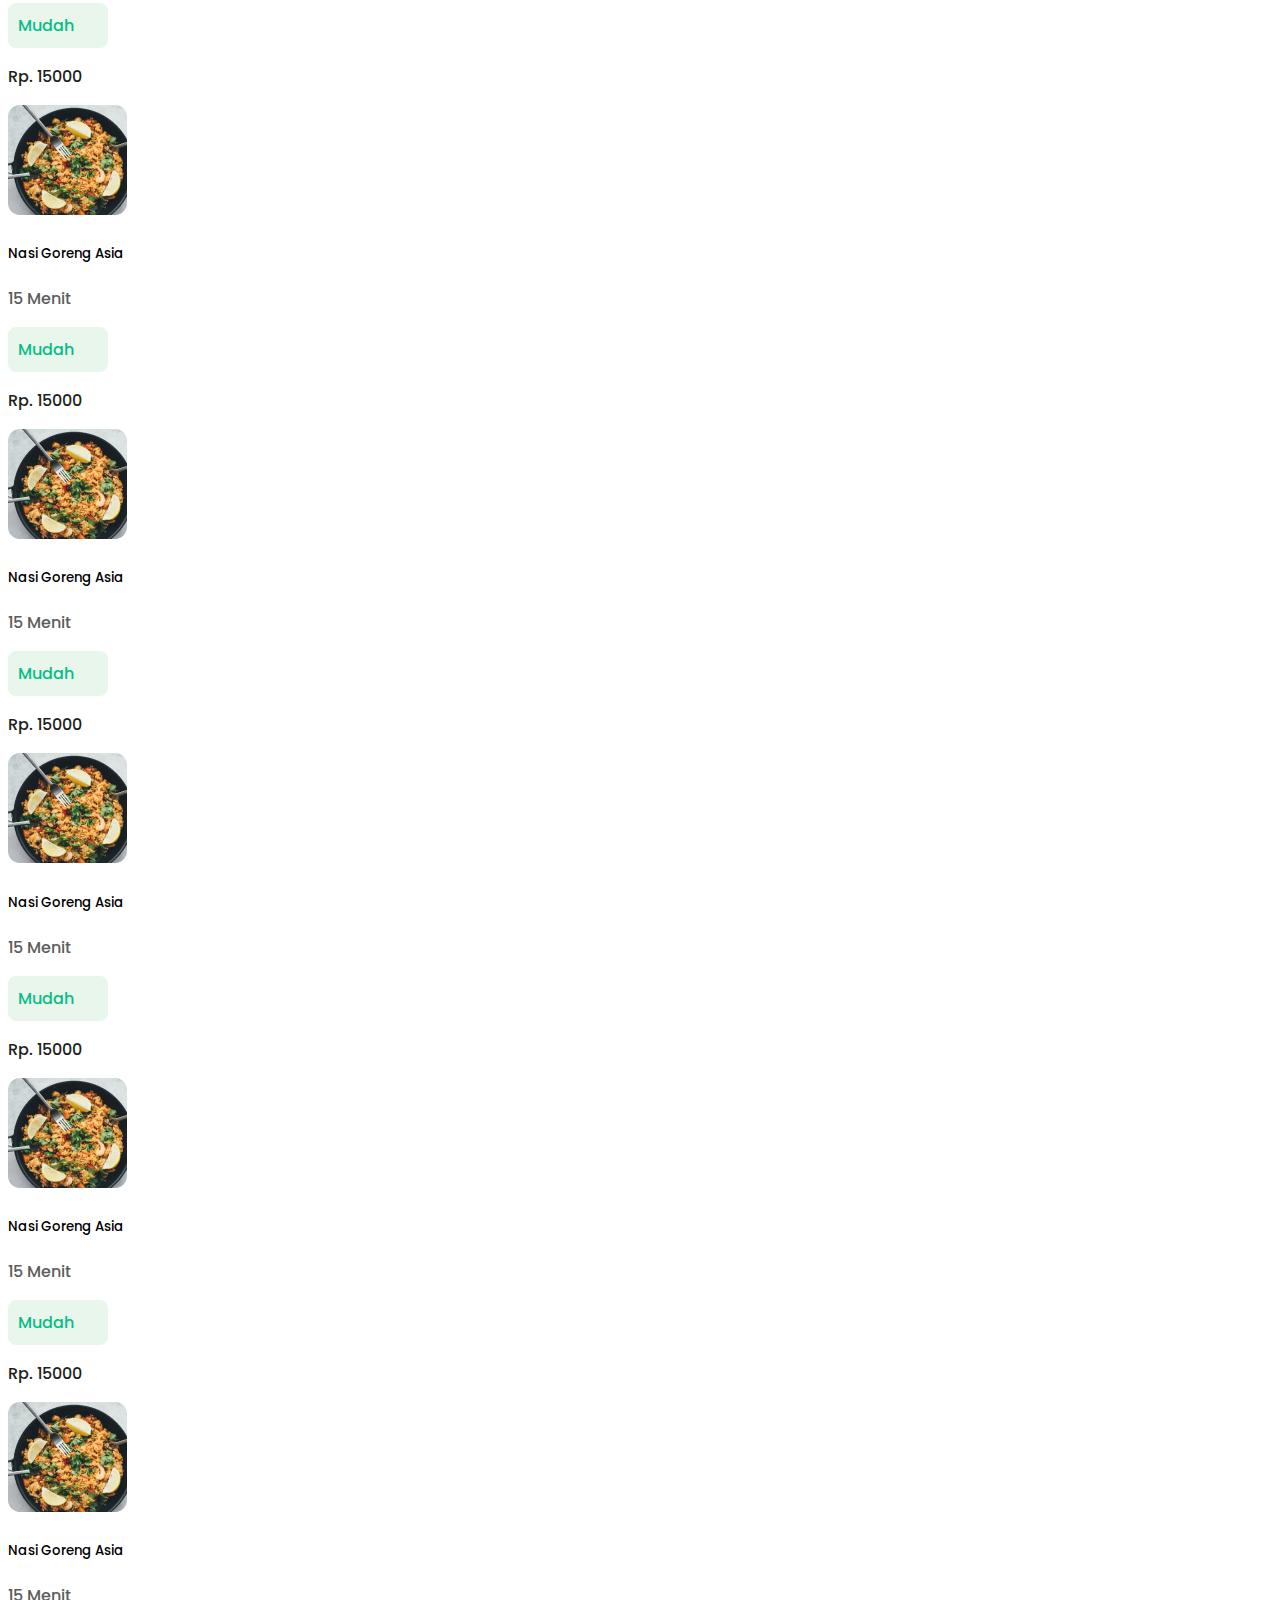
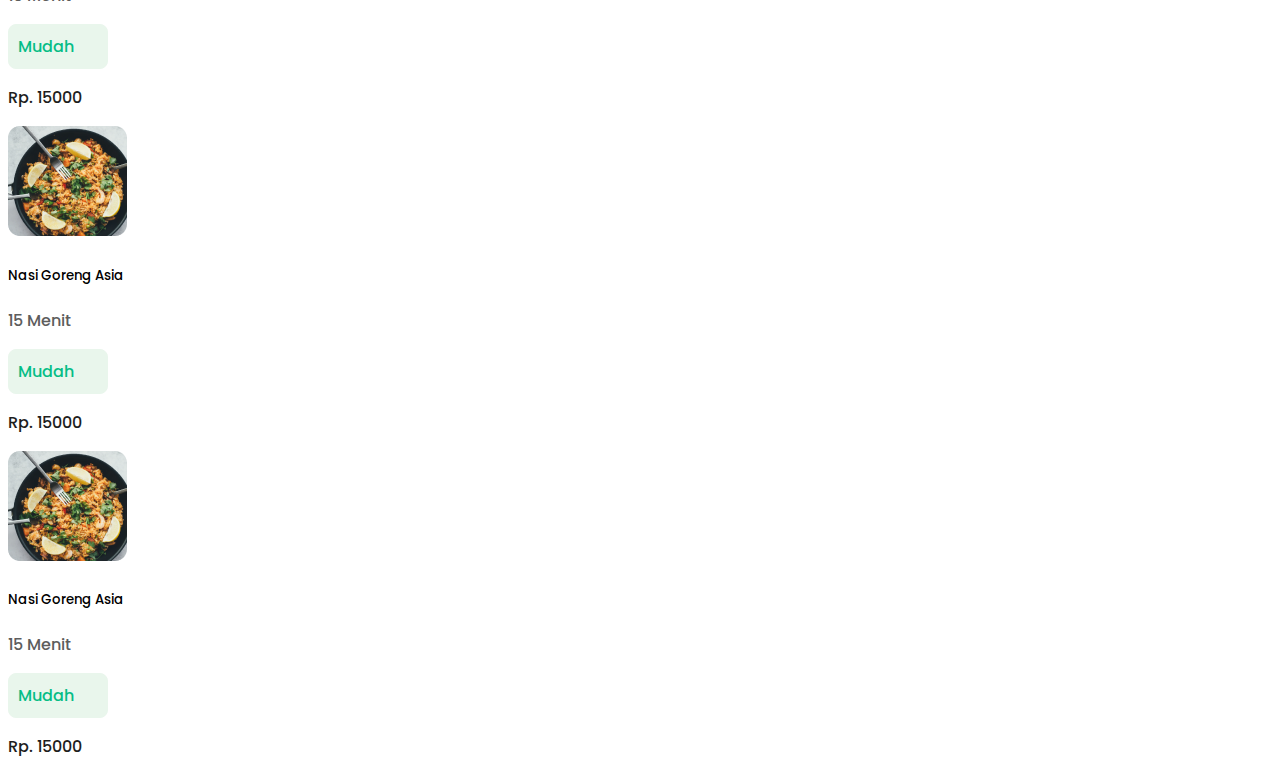
<file: pages/menu/eksklusif.html>
<!DOCTYPE html>
<html lang="id">

<head>
  <meta charset="UTF-8">
  <meta http-equiv="X-UA-Compatible" content="IE=edge">
  <meta name="viewport" content="width=device-width, initial-scale=1.0">
  <link rel="icon" type="image/png" href="../../img/icons/dapurku.png" />
  <link href="https://cdn.jsdelivr.net/npm/bootstrap@5.1.3/dist/css/bootstrap.min.css" rel="stylesheet"
    integrity="sha384-1BmE4kWBq78iYhFldvKuhfTAU6auU8tT94WrHftjDbrCEXSU1oBoqyl2QvZ6jIW3" crossorigin="anonymous">
  <link rel="stylesheet" href="./css/eksklusif.css">
  <title>Dapurku | Menu Eksklusif</title>
</head>

<body>
  <div class="top-bar border-bottom shadow p-3 mb-5 bg-body rounded">
    <p class="title text-center my-3">Menu Eksklusif</p>
  </div>

  <div class="cards">
    <div class="row mx-4">
      <div class="col">
        <a href="../detail/menu.html" style="text-decoration: none; color: #000000;">
          <div class="card mb-5 shadow p-3 mb-5 bg-body rounded">
            <img src="../../img/menu/nasgor-asia.png" class="card-img-top" alt="Nasi Goreng Asia">
            <div class="card-body">
              <h5 class="card-title">Nasi Goreng Asia</h5>
              <p class="card-text time">15 Menit</p>
              <p class="card-text tipe">Mudah</p>
              <p class="card-text price">Rp. 15000</p>
            </div>
          </div>
        </a>
      </div>

      <div class="col">
        <div class="card mb-5 shadow p-3 mb-5 bg-body rounded">
          <img src="../../img/menu/nasgor-asia.png" class="card-img-top" alt="Nasi Goreng Asia">
          <div class="card-body">
            <h5 class="card-title">Nasi Goreng Asia</h5>
            <p class="card-text time">15 Menit</p>
            <p class="card-text tipe">Mudah</p>
            <p class="card-text price">Rp. 15000</p>
          </div>
        </div>
      </div>

      <div class="col">
        <div class="card mb-5 shadow p-3 mb-5 bg-body rounded">
          <img src="../../img/menu/nasgor-asia.png" class="card-img-top" alt="Nasi Goreng Asia">
          <div class="card-body">
            <h5 class="card-title">Nasi Goreng Asia</h5>
            <p class="card-text time">15 Menit</p>
            <p class="card-text tipe">Mudah</p>
            <p class="card-text price">Rp. 15000</p>
          </div>
        </div>
      </div>

      <div class="col">
        <div class="card mb-5 shadow p-3 mb-5 bg-body rounded">
          <img src="../../img/menu/nasgor-asia.png" class="card-img-top" alt="Nasi Goreng Asia">
          <div class="card-body">
            <h5 class="card-title">Nasi Goreng Asia</h5>
            <p class="card-text time">15 Menit</p>
            <p class="card-text tipe">Mudah</p>
            <p class="card-text price">Rp. 15000</p>
          </div>
        </div>
      </div>
    </div>

    <div class="row mx-4">
      <div class="col">
        <div class="card mb-5 shadow p-3 mb-5 bg-body rounded">
          <img src="../../img/menu/nasgor-asia.png" class="card-img-top" alt="Nasi Goreng Asia">
          <div class="card-body">
            <h5 class="card-title">Nasi Goreng Asia</h5>
            <p class="card-text time">15 Menit</p>
            <p class="card-text tipe">Mudah</p>
            <p class="card-text price">Rp. 15000</p>
          </div>
        </div>
      </div>

      <div class="col">
        <div class="card mb-5 shadow p-3 mb-5 bg-body rounded">
          <img src="../../img/menu/nasgor-asia.png" class="card-img-top" alt="Nasi Goreng Asia">
          <div class="card-body">
            <h5 class="card-title">Nasi Goreng Asia</h5>
            <p class="card-text time">15 Menit</p>
            <p class="card-text tipe">Mudah</p>
            <p class="card-text price">Rp. 15000</p>
          </div>
        </div>
      </div>

      <div class="col">
        <div class="card mb-5 shadow p-3 mb-5 bg-body rounded">
          <img src="../../img/menu/nasgor-asia.png" class="card-img-top" alt="Nasi Goreng Asia">
          <div class="card-body">
            <h5 class="card-title">Nasi Goreng Asia</h5>
            <p class="card-text time">15 Menit</p>
            <p class="card-text tipe">Mudah</p>
            <p class="card-text price">Rp. 15000</p>
          </div>
        </div>
      </div>

      <div class="col">
        <div class="card mb-5 shadow p-3 mb-5 bg-body rounded">
          <img src="../../img/menu/nasgor-asia.png" class="card-img-top" alt="Nasi Goreng Asia">
          <div class="card-body">
            <h5 class="card-title">Nasi Goreng Asia</h5>
            <p class="card-text time">15 Menit</p>
            <p class="card-text tipe">Mudah</p>
            <p class="card-text price">Rp. 15000</p>
          </div>
        </div>
      </div>
    </div>

    <div class="row mx-4">
      <div class="col">
        <div class="card mb-5 shadow p-3 mb-5 bg-body rounded">
          <img src="../../img/menu/nasgor-asia.png" class="card-img-top" alt="Nasi Goreng Asia">
          <div class="card-body">
            <h5 class="card-title">Nasi Goreng Asia</h5>
            <p class="card-text time">15 Menit</p>
            <p class="card-text tipe">Mudah</p>
            <p class="card-text price">Rp. 15000</p>
          </div>
        </div>
      </div>

      <div class="col">
        <div class="card mb-5 shadow p-3 mb-5 bg-body rounded">
          <img src="../../img/menu/nasgor-asia.png" class="card-img-top" alt="Nasi Goreng Asia">
          <div class="card-body">
            <h5 class="card-title">Nasi Goreng Asia</h5>
            <p class="card-text time">15 Menit</p>
            <p class="card-text tipe">Mudah</p>
            <p class="card-text price">Rp. 15000</p>
          </div>
        </div>
      </div>

      <div class="col">
        <div class="card mb-5 shadow p-3 mb-5 bg-body rounded">
          <img src="../../img/menu/nasgor-asia.png" class="card-img-top" alt="Nasi Goreng Asia">
          <div class="card-body">
            <h5 class="card-title">Nasi Goreng Asia</h5>
            <p class="card-text time">15 Menit</p>
            <p class="card-text tipe">Mudah</p>
            <p class="card-text price">Rp. 15000</p>
          </div>
        </div>
      </div>

      <div class="col">
        <div class="card mb-5 shadow p-3 mb-5 bg-body rounded">
          <img src="../../img/menu/nasgor-asia.png" class="card-img-top" alt="Nasi Goreng Asia">
          <div class="card-body">
            <h5 class="card-title">Nasi Goreng Asia</h5>
            <p class="card-text time">15 Menit</p>
            <p class="card-text tipe">Mudah</p>
            <p class="card-text price">Rp. 15000</p>
          </div>
        </div>
      </div>
    </div>
  </div>

  <script src="https://cdn.jsdelivr.net/npm/@popperjs/core@2.10.2/dist/umd/popper.min.js"
    integrity="sha384-7+zCNj/IqJ95wo16oMtfsKbZ9ccEh31eOz1HGyDuCQ6wgnyJNSYdrPa03rtR1zdB"
    crossorigin="anonymous"></script>
  <script src="https://cdn.jsdelivr.net/npm/bootstrap@5.1.3/dist/js/bootstrap.min.js"
    integrity="sha384-QJHtvGhmr9XOIpI6YVutG+2QOK9T+ZnN4kzFN1RtK3zEFEIsxhlmWl5/YESvpZ13"
    crossorigin="anonymous"></script>
</body>

</html>
</file>
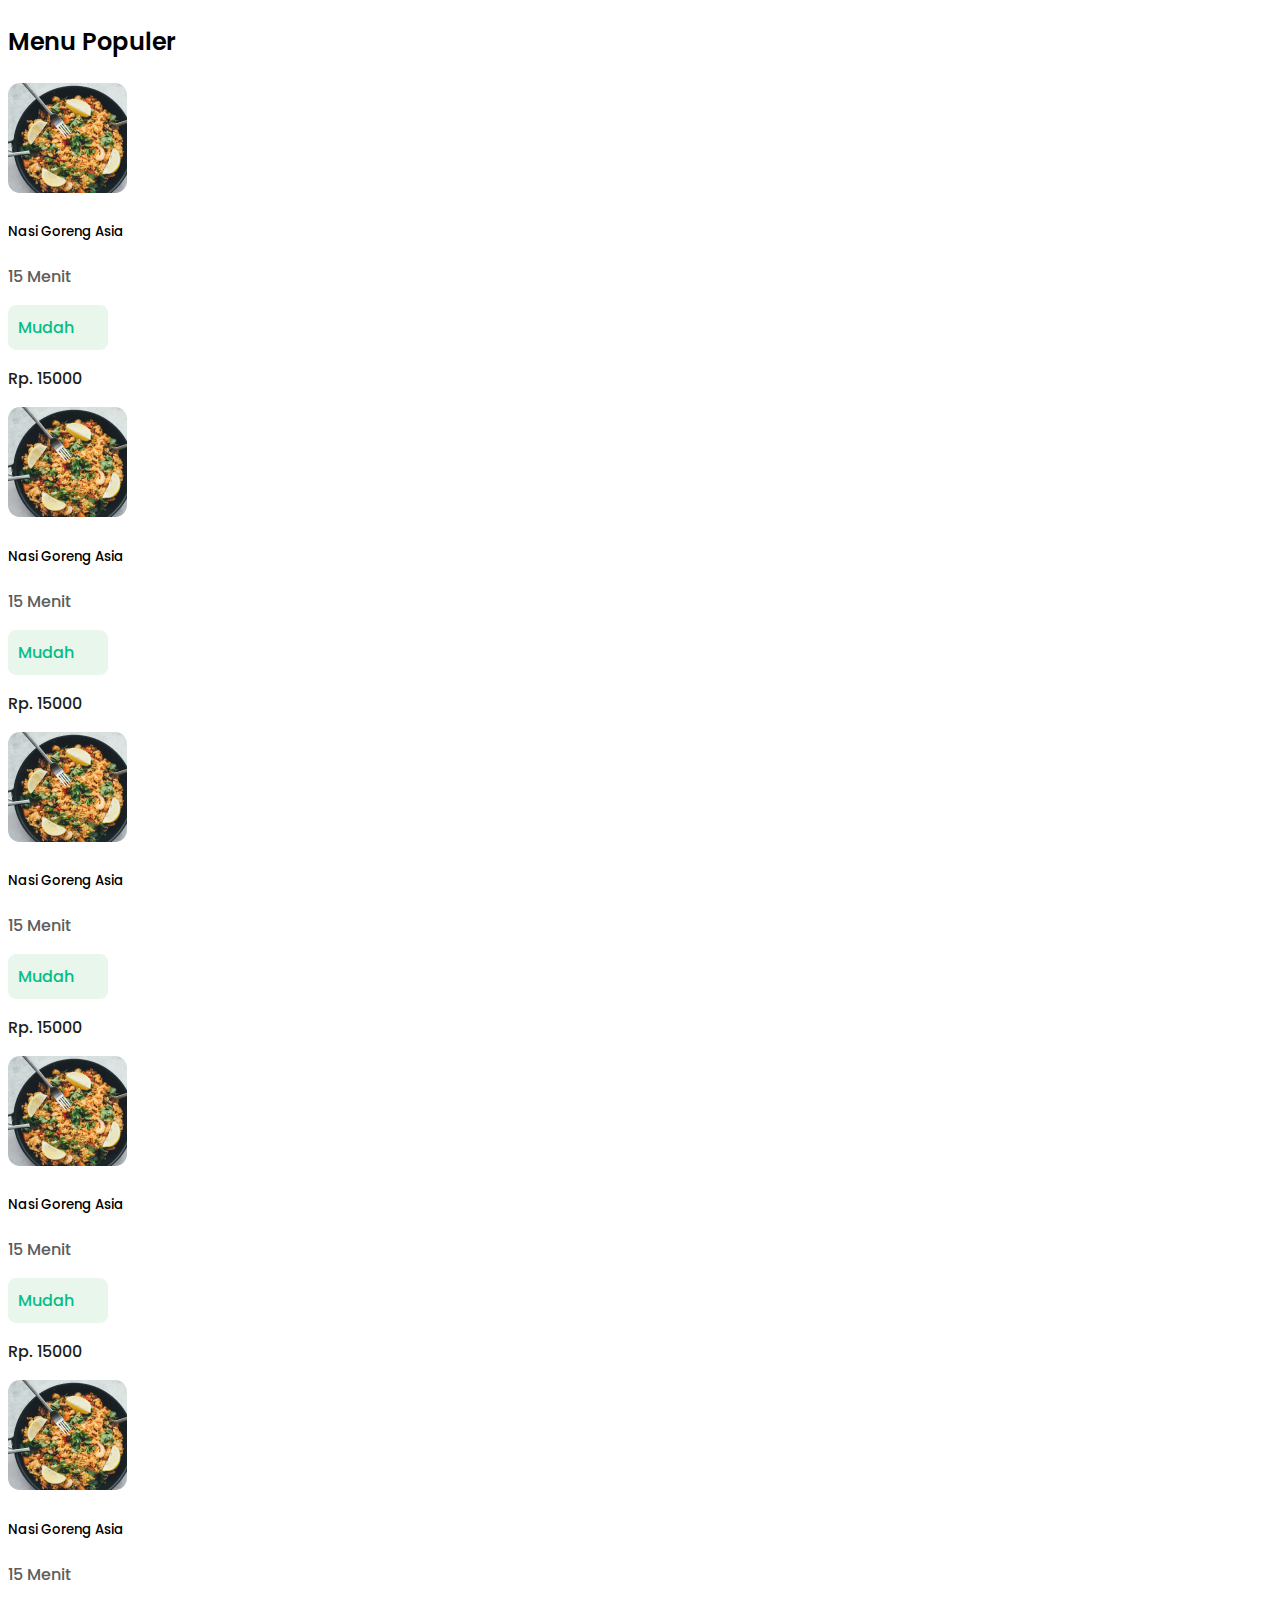
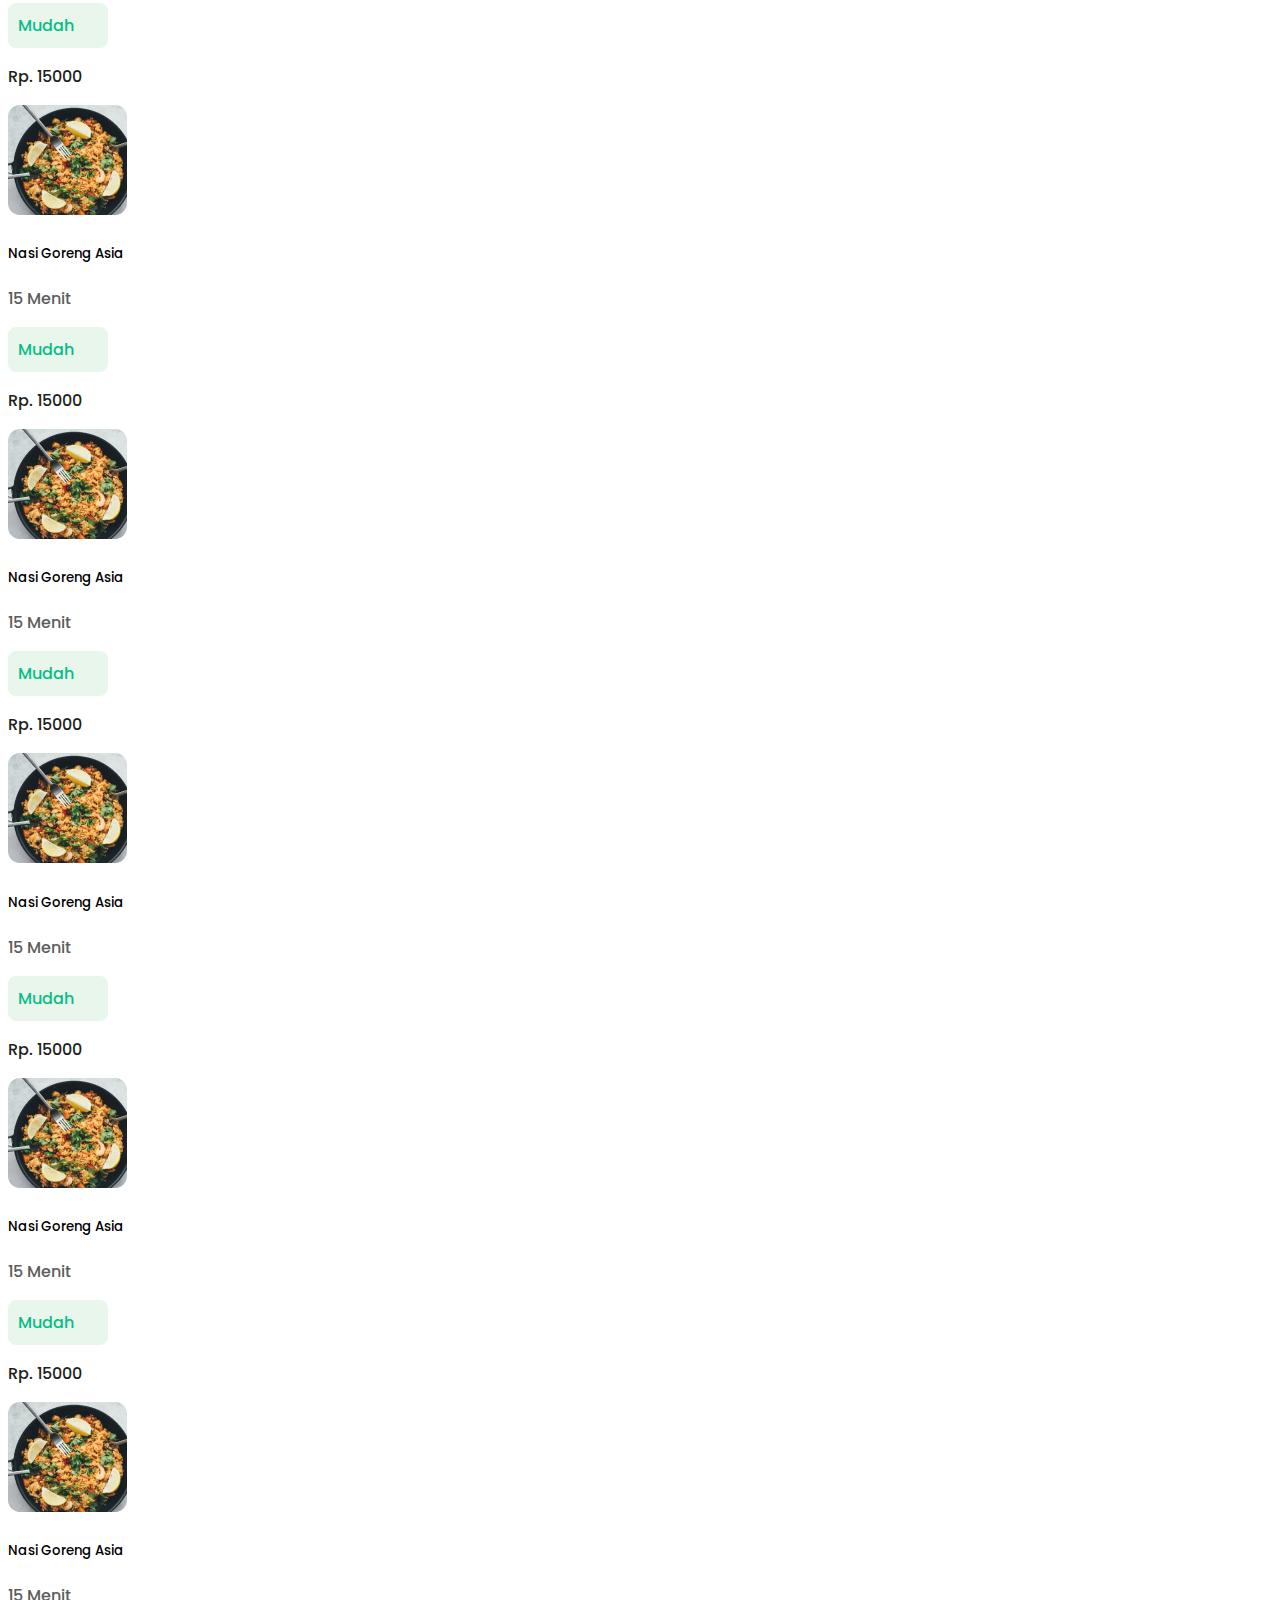
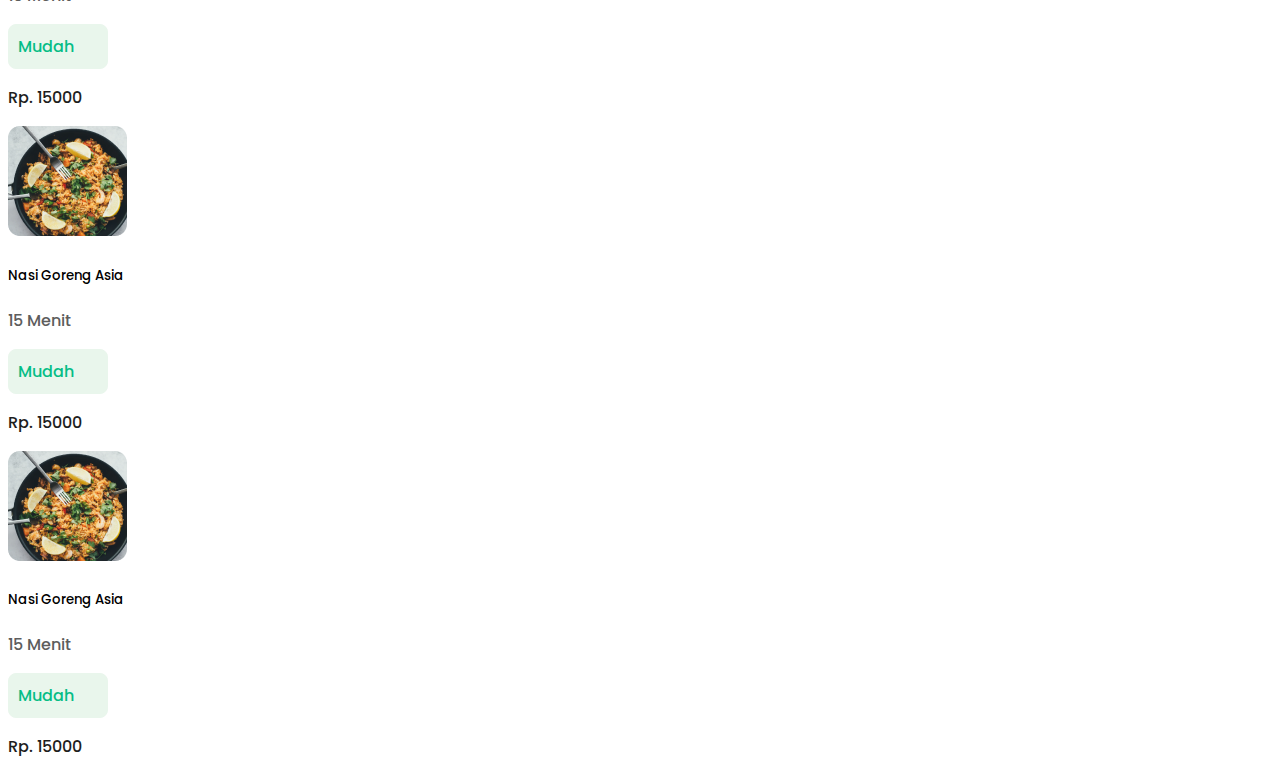
<file: pages/menu/populer.html>
<!DOCTYPE html>
<html lang="id">

<head>
  <meta charset="UTF-8">
  <meta http-equiv="X-UA-Compatible" content="IE=edge">
  <meta name="viewport" content="width=device-width, initial-scale=1.0">
  <link rel="icon" type="image/png" href="../../img/icons/dapurku.png" />
  <link href="https://cdn.jsdelivr.net/npm/bootstrap@5.1.3/dist/css/bootstrap.min.css" rel="stylesheet"
    integrity="sha384-1BmE4kWBq78iYhFldvKuhfTAU6auU8tT94WrHftjDbrCEXSU1oBoqyl2QvZ6jIW3" crossorigin="anonymous">
  <link rel="stylesheet" href="./css/populer.css">
  <title>Dapurku | Menu Populer</title>
</head>

<body>
  <div class="top-bar border-bottom shadow p-3 mb-5 bg-body rounded">
    <p class="title text-center my-3">Menu Populer</p>
  </div>

  <div class="cards">
    <div class="row mx-4">
      <div class="col">
        <a href="../detail/menu.html" style="text-decoration: none; color: #000000;">
          <div class="card mb-5 shadow p-3 mb-5 bg-body rounded">
            <img src="../../img/menu/nasgor-asia.png" class="card-img-top" alt="Nasi Goreng Asia">
            <div class="card-body">
              <h5 class="card-title">Nasi Goreng Asia</h5>
              <p class="card-text time">15 Menit</p>
              <p class="card-text tipe">Mudah</p>
              <p class="card-text price">Rp. 15000</p>
            </div>
          </div>
        </a>
      </div>

      <div class="col">
        <div class="card mb-5 shadow p-3 mb-5 bg-body rounded">
          <img src="../../img/menu/nasgor-asia.png" class="card-img-top" alt="Nasi Goreng Asia">
          <div class="card-body">
            <h5 class="card-title">Nasi Goreng Asia</h5>
            <p class="card-text time">15 Menit</p>
            <p class="card-text tipe">Mudah</p>
            <p class="card-text price">Rp. 15000</p>
          </div>
        </div>
      </div>

      <div class="col">
        <div class="card mb-5 shadow p-3 mb-5 bg-body rounded">
          <img src="../../img/menu/nasgor-asia.png" class="card-img-top" alt="Nasi Goreng Asia">
          <div class="card-body">
            <h5 class="card-title">Nasi Goreng Asia</h5>
            <p class="card-text time">15 Menit</p>
            <p class="card-text tipe">Mudah</p>
            <p class="card-text price">Rp. 15000</p>
          </div>
        </div>
      </div>

      <div class="col">
        <div class="card mb-5 shadow p-3 mb-5 bg-body rounded">
          <img src="../../img/menu/nasgor-asia.png" class="card-img-top" alt="Nasi Goreng Asia">
          <div class="card-body">
            <h5 class="card-title">Nasi Goreng Asia</h5>
            <p class="card-text time">15 Menit</p>
            <p class="card-text tipe">Mudah</p>
            <p class="card-text price">Rp. 15000</p>
          </div>
        </div>
      </div>
    </div>

    <div class="row mx-4">
      <div class="col">
        <div class="card mb-5 shadow p-3 mb-5 bg-body rounded">
          <img src="../../img/menu/nasgor-asia.png" class="card-img-top" alt="Nasi Goreng Asia">
          <div class="card-body">
            <h5 class="card-title">Nasi Goreng Asia</h5>
            <p class="card-text time">15 Menit</p>
            <p class="card-text tipe">Mudah</p>
            <p class="card-text price">Rp. 15000</p>
          </div>
        </div>
      </div>

      <div class="col">
        <div class="card mb-5 shadow p-3 mb-5 bg-body rounded">
          <img src="../../img/menu/nasgor-asia.png" class="card-img-top" alt="Nasi Goreng Asia">
          <div class="card-body">
            <h5 class="card-title">Nasi Goreng Asia</h5>
            <p class="card-text time">15 Menit</p>
            <p class="card-text tipe">Mudah</p>
            <p class="card-text price">Rp. 15000</p>
          </div>
        </div>
      </div>

      <div class="col">
        <div class="card mb-5 shadow p-3 mb-5 bg-body rounded">
          <img src="../../img/menu/nasgor-asia.png" class="card-img-top" alt="Nasi Goreng Asia">
          <div class="card-body">
            <h5 class="card-title">Nasi Goreng Asia</h5>
            <p class="card-text time">15 Menit</p>
            <p class="card-text tipe">Mudah</p>
            <p class="card-text price">Rp. 15000</p>
          </div>
        </div>
      </div>

      <div class="col">
        <div class="card mb-5 shadow p-3 mb-5 bg-body rounded">
          <img src="../../img/menu/nasgor-asia.png" class="card-img-top" alt="Nasi Goreng Asia">
          <div class="card-body">
            <h5 class="card-title">Nasi Goreng Asia</h5>
            <p class="card-text time">15 Menit</p>
            <p class="card-text tipe">Mudah</p>
            <p class="card-text price">Rp. 15000</p>
          </div>
        </div>
      </div>
    </div>

    <div class="row mx-4">
      <div class="col">
        <div class="card mb-5 shadow p-3 mb-5 bg-body rounded">
          <img src="../../img/menu/nasgor-asia.png" class="card-img-top" alt="Nasi Goreng Asia">
          <div class="card-body">
            <h5 class="card-title">Nasi Goreng Asia</h5>
            <p class="card-text time">15 Menit</p>
            <p class="card-text tipe">Mudah</p>
            <p class="card-text price">Rp. 15000</p>
          </div>
        </div>
      </div>

      <div class="col">
        <div class="card mb-5 shadow p-3 mb-5 bg-body rounded">
          <img src="../../img/menu/nasgor-asia.png" class="card-img-top" alt="Nasi Goreng Asia">
          <div class="card-body">
            <h5 class="card-title">Nasi Goreng Asia</h5>
            <p class="card-text time">15 Menit</p>
            <p class="card-text tipe">Mudah</p>
            <p class="card-text price">Rp. 15000</p>
          </div>
        </div>
      </div>

      <div class="col">
        <div class="card mb-5 shadow p-3 mb-5 bg-body rounded">
          <img src="../../img/menu/nasgor-asia.png" class="card-img-top" alt="Nasi Goreng Asia">
          <div class="card-body">
            <h5 class="card-title">Nasi Goreng Asia</h5>
            <p class="card-text time">15 Menit</p>
            <p class="card-text tipe">Mudah</p>
            <p class="card-text price">Rp. 15000</p>
          </div>
        </div>
      </div>

      <div class="col">
        <div class="card mb-5 shadow p-3 mb-5 bg-body rounded">
          <img src="../../img/menu/nasgor-asia.png" class="card-img-top" alt="Nasi Goreng Asia">
          <div class="card-body">
            <h5 class="card-title">Nasi Goreng Asia</h5>
            <p class="card-text time">15 Menit</p>
            <p class="card-text tipe">Mudah</p>
            <p class="card-text price">Rp. 15000</p>
          </div>
        </div>
      </div>
    </div>
  </div>

  <script src="https://cdn.jsdelivr.net/npm/@popperjs/core@2.10.2/dist/umd/popper.min.js"
    integrity="sha384-7+zCNj/IqJ95wo16oMtfsKbZ9ccEh31eOz1HGyDuCQ6wgnyJNSYdrPa03rtR1zdB"
    crossorigin="anonymous"></script>
  <script src="https://cdn.jsdelivr.net/npm/bootstrap@5.1.3/dist/js/bootstrap.min.js"
    integrity="sha384-QJHtvGhmr9XOIpI6YVutG+2QOK9T+ZnN4kzFN1RtK3zEFEIsxhlmWl5/YESvpZ13"
    crossorigin="anonymous"></script>
</body>

</html>
</file>
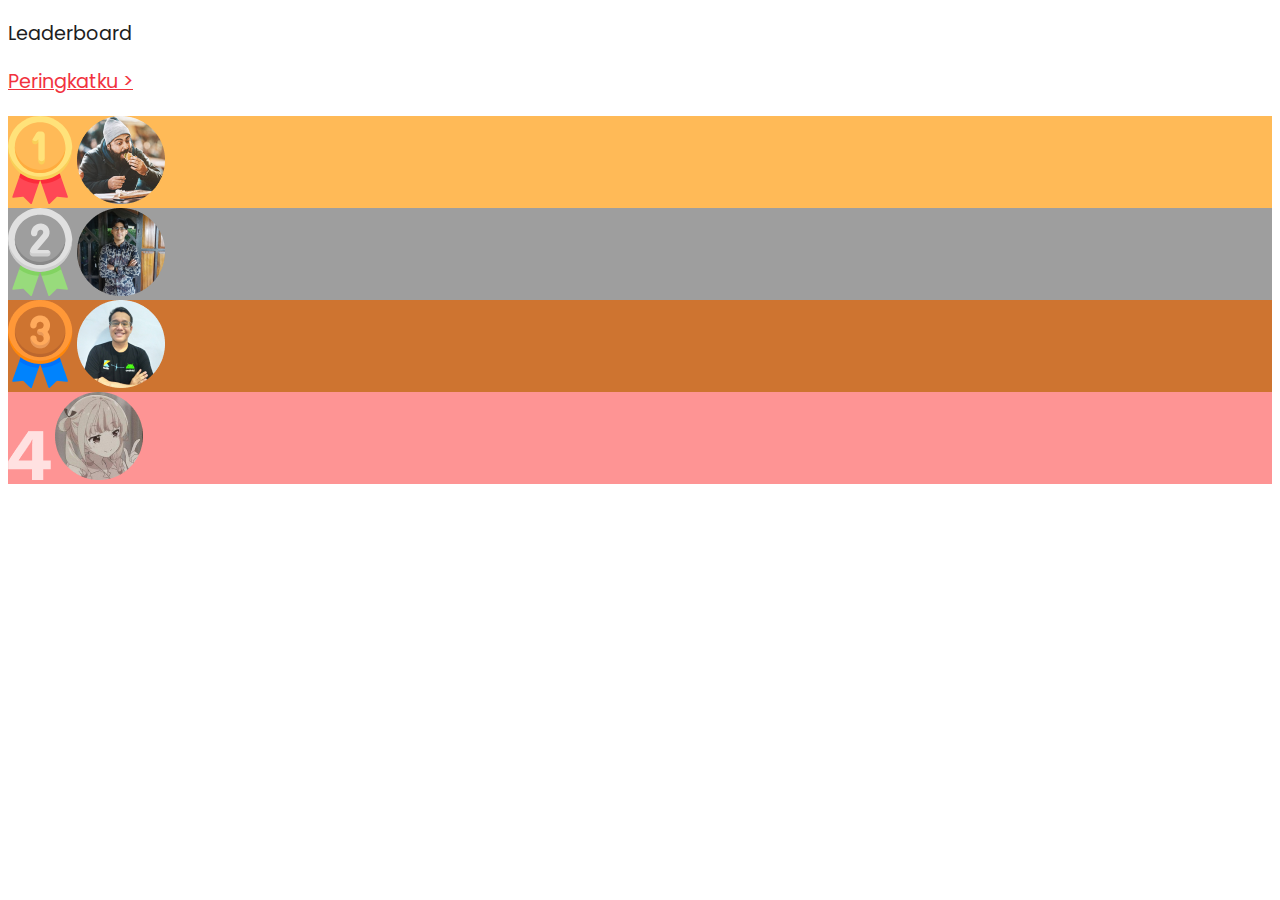
<file: pages/peringkat/leaderboard.html>
<!DOCTYPE html>
<html lang="en">

<head>
  <meta charset="UTF-8">
  <meta http-equiv="X-UA-Compatible" content="IE=edge">
  <meta name="viewport" content="width=device-width, initial-scale=1.0">
  <link rel="icon" type="image/png" href="../../img/icons/dapurku.png" />
  <link href="https://cdn.jsdelivr.net/npm/bootstrap@5.1.3/dist/css/bootstrap.min.css" rel="stylesheet"
    integrity="sha384-1BmE4kWBq78iYhFldvKuhfTAU6auU8tT94WrHftjDbrCEXSU1oBoqyl2QvZ6jIW3" crossorigin="anonymous">
  <link rel="stylesheet" href="./css/lboard.css">
  <title>Dapurku | Leaderboard</title>
</head>

<body>
  <div class="top-bar border-bottom shadow-sm p-4 mb-5 bg-body d-flex justify-content-between">
    <p class="d-flex align-items-center mt-2 title">Leaderboard</p>
    <a href="./show-rank.html" class="peringkatku d-flex align-items-center mt-2 text-decoration-none">
      <p>Peringkatku ></p>
    </a>
  </div>

  <div class="lboard d-flex justify-content-center row">
    <!-- First Leaderboard -->
    <div class="first card mb-5">
      <div class="row g-0">
        <div class="row-md-4 p-3">
          <img src="../../img/peringkat/badge/one.svg" class="img-fluid" alt="badge">
          <img src="../../img/peringkat/avatar/rank1.png" alt="" class="mx-3">
        </div>
      </div>
    </div>

    <!-- Second Leaderboard -->
    <div class="second mb-5">
      <div class="row g-0">
        <div class="row-md-4 p-3">
          <img src="../../img/peringkat/badge/two.svg" class="img-fluid" alt="badge">
          <img src="../../img/peringkat/avatar/rank2.png" alt="" class="mx-3">
        </div>
      </div>
    </div>

    <!-- Third Leaderboard -->
    <div class="third mb-5">
      <div class="row g-0">
        <div class="row-md-4 p-3">
          <img src="../../img/peringkat/badge/three.png" class="img-fluid" alt="badge">
          <img src="../../img/peringkat/avatar/rank3.png" alt="" class="mx-3">
        </div>
      </div>
    </div>

    <!-- Fourth Leaderboard -->
    <div class="fourth">
      <div class="row g-0">
        <div class="row-md-4 p-3">
          <img src="../../img/peringkat/badge/four.png" class="img-fluid" alt="badge">
          <img src="../../img/peringkat/avatar/rank4.png" alt="" class="mx-3">
        </div>
      </div>
    </div>
  </div>

  <script src="https://cdn.jsdelivr.net/npm/bootstrap@5.1.3/dist/js/bootstrap.bundle.min.js"
    integrity="sha384-ka7Sk0Gln4gmtz2MlQnikT1wXgYsOg+OMhuP+IlRH9sENBO0LRn5q+8nbTov4+1p"
    crossorigin="anonymous"></script>
</body>

</html>
</file>
<file: pages/auth/css/register.css>
@import url('https://fonts.googleapis.com/css2?family=Inter:wght@700&family=Poppins:wght@400;500;600&display=swap');

body {
  margin: 0;
  padding: 0;
  box-sizing: border-box;
}

.register-page {
  display: flex;
  align-items: center;
  justify-content: center;
  flex-direction: column;
  margin-top: 3em;
}

.keterangan-daftar {
  color: #F1323E;
  font-weight: 600;
  text-align: center;
  font-size: 2em;
  font-family: 'Poppins', sans-serif;
  font-weight: 600;
  margin-top: -0.2em;
}

form {
  margin-top: -2em;
}

label {
  font-family: 'Inter', sans-serif;
  padding: 1em 0 1em 0;
}

input {
  padding: 0.5em 0 0.5em 1em;
}

#kolom-namapengguna {
  display: flex;
  flex-direction: column;
  margin: 0 0 10px 0;
}

#kolom-notelp {
  display: flex;
  flex-direction: column;
  margin: 10px 0 10px 0;
}

#kolom-email {
  display: flex;
  flex-direction: column;
  margin: 10px 0 10px 0;
}

#kolom-alamat {
  display: flex;
  flex-direction: column;
  margin: 10px 0 10px 0;
}

#kolom-password {
  display: flex;
  flex-direction: column;
  margin: 10px 0 10px 0;
}

#pengisian-nama, #pengisian-notelp, #pengisian-email, #pengisian-alamat, #pengisian-password {
  border: 1px solid #D0D4D9;
  border-radius: 5px;
}

.btn-daftar {
  background-color: #F1323E;
  border: 1px solid #F1323E;
  border-radius: 5px;
  cursor: pointer;
  padding: 0.5em 22.3em 0.5em 22.3em;
  margin-top: 1.2em;
}

.btn-daftar:hover {
  background-color: #341cc0;
  border: 1px solid #341cc0;
}

.daftar {
  text-decoration: none;
  color: #ffffff;
  text-align: center;
  font-weight: 600;
  font-size: 1.2em;
  font-family: 'Poppins', sans-serif;
  font-weight: 600;
}

#login-link {
  text-align: center;
  font-family: 'Poppins', sans-serif;
  font-weight: 400;
}

.link-login {
  color: #F1323E;
  text-decoration: none;
  font-family: 'Poppins', sans-serif;
  font-weight: 600;
}

.link-login:hover {
  color: #0000FF;
}
</file>
<file: pages/kategori/categories.css>
@import url('https://fonts.googleapis.com/css2?family=Poppins:wght@400;500;600&display=swap');

body {
  font-family: 'Poppins', sans-serif;
}

.title {
  font-weight: 600;
  font-size: 1.5em;
}

.card {
  border-radius: 24px !important;
}

.card-title {
  font-weight: 500 !important;
}

.time {
  font-weight: 500 !important;
  color: #5D5D5D;
}

.tipe {
  font-weight: 500 !important;
  color: #05BD86;
  border: 1px solid #E9F6EC;
  border-radius: 8px;
  padding: 9px;
  width: 5rem;
  background-color: #E9F6EC;
}

.price {
  font-weight: 500 !important;
  color: #1E1E1E;
}
</file>
<file: pages/kesukaan/favourite.css>
@import url('https://fonts.googleapis.com/css2?family=Poppins:wght@400;500;600&display=swap');

body {
  font-family: 'Poppins', sans-serif;
}

.title {
  font-weight: 600;
  font-size: 1.5em;
}

.card {
  border-radius: 24px !important;
}

.card-title {
  font-weight: 500 !important;
}

.tipe {
  font-weight: 500 !important;
  color: #05BD86;
  border: 1px solid #E9F6EC;
  border-radius: 8px;
  padding: 9px;
  width: 5rem;
  background-color: #E9F6EC;
}

.price {
  font-weight: 500 !important;
  color: #1E1E1E;
}
</file>
<file: pages/login-register/css/login.css>
@import url('https://fonts.googleapis.com/css2?family=Inter:wght@700&family=Poppins:wght@400;500;600&display=swap');

body {
  margin: 0;
  padding: 0;
  box-sizing: border-box;
}

.login-page {
  display: flex;
  align-items: center;
  justify-content: center;
  flex-direction: column;
  margin-top: 3em;
}

.keterangan-masuk {
  color: #F1323E;
  font-weight: 600;
  text-align: center;
  font-size: 2em;
  font-family: 'Poppins', sans-serif;
  font-weight: 600;
}

label {
  font-family: 'Inter', sans-serif;
  padding: 1em 0 1em 0;
}

input {
  padding: 0.5em 0 0.5em 1em;
}

#email {
  display: flex;
  flex-direction: column;
  margin: 10px 0 10px 0;
}

#password {
  display: flex;
  flex-direction: column;
  margin: 10px 0 10px 0;
}

#pengisian-email, #pengisian-password {
  border: 1px solid #D0D4D9;
  border-radius: 5px;
}

#lupa-password {
  color: #F1323E;
  text-decoration: none;
  display: flex;
  flex-direction: row-reverse;
}

#lupa-password:hover {
  color: #0000FF;
}

.link-lupa-password {
  margin-top: 1.5em;
  margin-bottom: 1.5em;
  font-family: 'Poppins', sans-serif;
  font-weight: 500;
}

.btn-masuk {
  background-color: #F1323E;
  border: 1px solid #F1323E;
  border-radius: 5px;
  cursor: pointer;
  padding: 0.5em 22.3em 0.5em 22.3em;
}

.btn-masuk:hover {
  background-color: #341cc0;
  border: 1px solid #341cc0;
}

.masuk {
  text-decoration: none;
  color: #ffffff;
  text-align: center;
  font-weight: 600;
  font-size: 1.2em;
  font-family: 'Poppins', sans-serif;
  font-weight: 600;
}

#border-line {
  color: #8A887B;
  margin: 1em 0 1em 0;
  font-family: 'Poppins', sans-serif;
  font-weight: 400;
}

.btn-google {
  background-color: #ffffff;
  border: 1px solid #C9C9C9;
  border-radius: 5px;
  cursor: pointer;
  padding: 0.5em 15em 0.5em 15em;
}

.masuk-google {
  text-decoration: none;
  color: #000000;
  text-align: center;
  font-size: 1.2em;
  font-family: 'Poppins', sans-serif;
  font-weight: 400;
  display: flex;
  flex-direction: row;
}

#icon-google {
  margin-top: 0.2em;
}

#keterangan {
  margin-top: 0.3em;
  margin-left: 1em;
}

#register-link {
  text-align: center;
  font-family: 'Poppins', sans-serif;
  font-weight: 400;
}

.link-daftar {
  color: #F1323E;
  text-decoration: none;
  font-family: 'Poppins', sans-serif;
  font-weight: 600;
}

.link-daftar:hover {
  color: #0000FF;
}

@media only screen and (max-width: 730px) {
  .login-page {
    width: auto;
  }

  button {
    background-color: #ffffff;
  }
</file>
<file: pages/menu/css/eksklusif.css>
@import url('https://fonts.googleapis.com/css2?family=Poppins:wght@400;500;600&display=swap');

body {
  font-family: 'Poppins', sans-serif;
}

.title {
  font-weight: 600;
  font-size: 1.5em;
}

.card {
  border-radius: 24px !important;
}

.card-title {
  font-weight: 500 !important;
}

.time {
  font-weight: 500 !important;
  color: #5D5D5D;
}

.tipe {
  font-weight: 500 !important;
  color: #05BD86;
  border: 1px solid #E9F6EC;
  border-radius: 8px;
  padding: 9px;
  width: 5rem;
  background-color: #E9F6EC;
}

.price {
  font-weight: 500 !important;
  color: #1E1E1E;
}
</file>
<file: pages/menu/css/populer.css>
@import url('https://fonts.googleapis.com/css2?family=Poppins:wght@400;500;600&display=swap');

body {
  font-family: 'Poppins', sans-serif;
}

.title {
  font-weight: 600;
  font-size: 1.5em;
}

.card {
  border-radius: 24px !important;
}

.card-title {
  font-weight: 500 !important;
}

.time {
  font-weight: 500 !important;
  color: #5D5D5D;
}

.tipe {
  font-weight: 500 !important;
  color: #05BD86;
  border: 1px solid #E9F6EC;
  border-radius: 8px;
  padding: 9px;
  width: 5rem;
  background-color: #E9F6EC;
}

.price {
  font-weight: 500 !important;
  color: #1E1E1E;
}
</file>
<file: pages/peringkat/css/lboard.css>
@import url('https://fonts.googleapis.com/css2?family=Poppins:wght@600&family=Roboto:wght@900&family=Work+Sans:wght@500&display=swap');

.title {
  color: #1E1E1E;
  font-family: 'Poppins', sans-serif;
  font-size: 1.2em;
}

.peringkatku {
  color: #F1323E;
  font-family: 'Poppins', sans-serif;
  font-size: 1.2em;
}

.first {
  background-color: #FFBA57;
  max-width: 81.25em;
}

.second {
  background-color: #9E9E9E;
  max-width: 81.25em;
}

.third {
  background-color: #CE7430;
  max-width: 81.25em;
}

.fourth {
  background: #FE9494;
  max-width: 81.25em;
}
</file>
